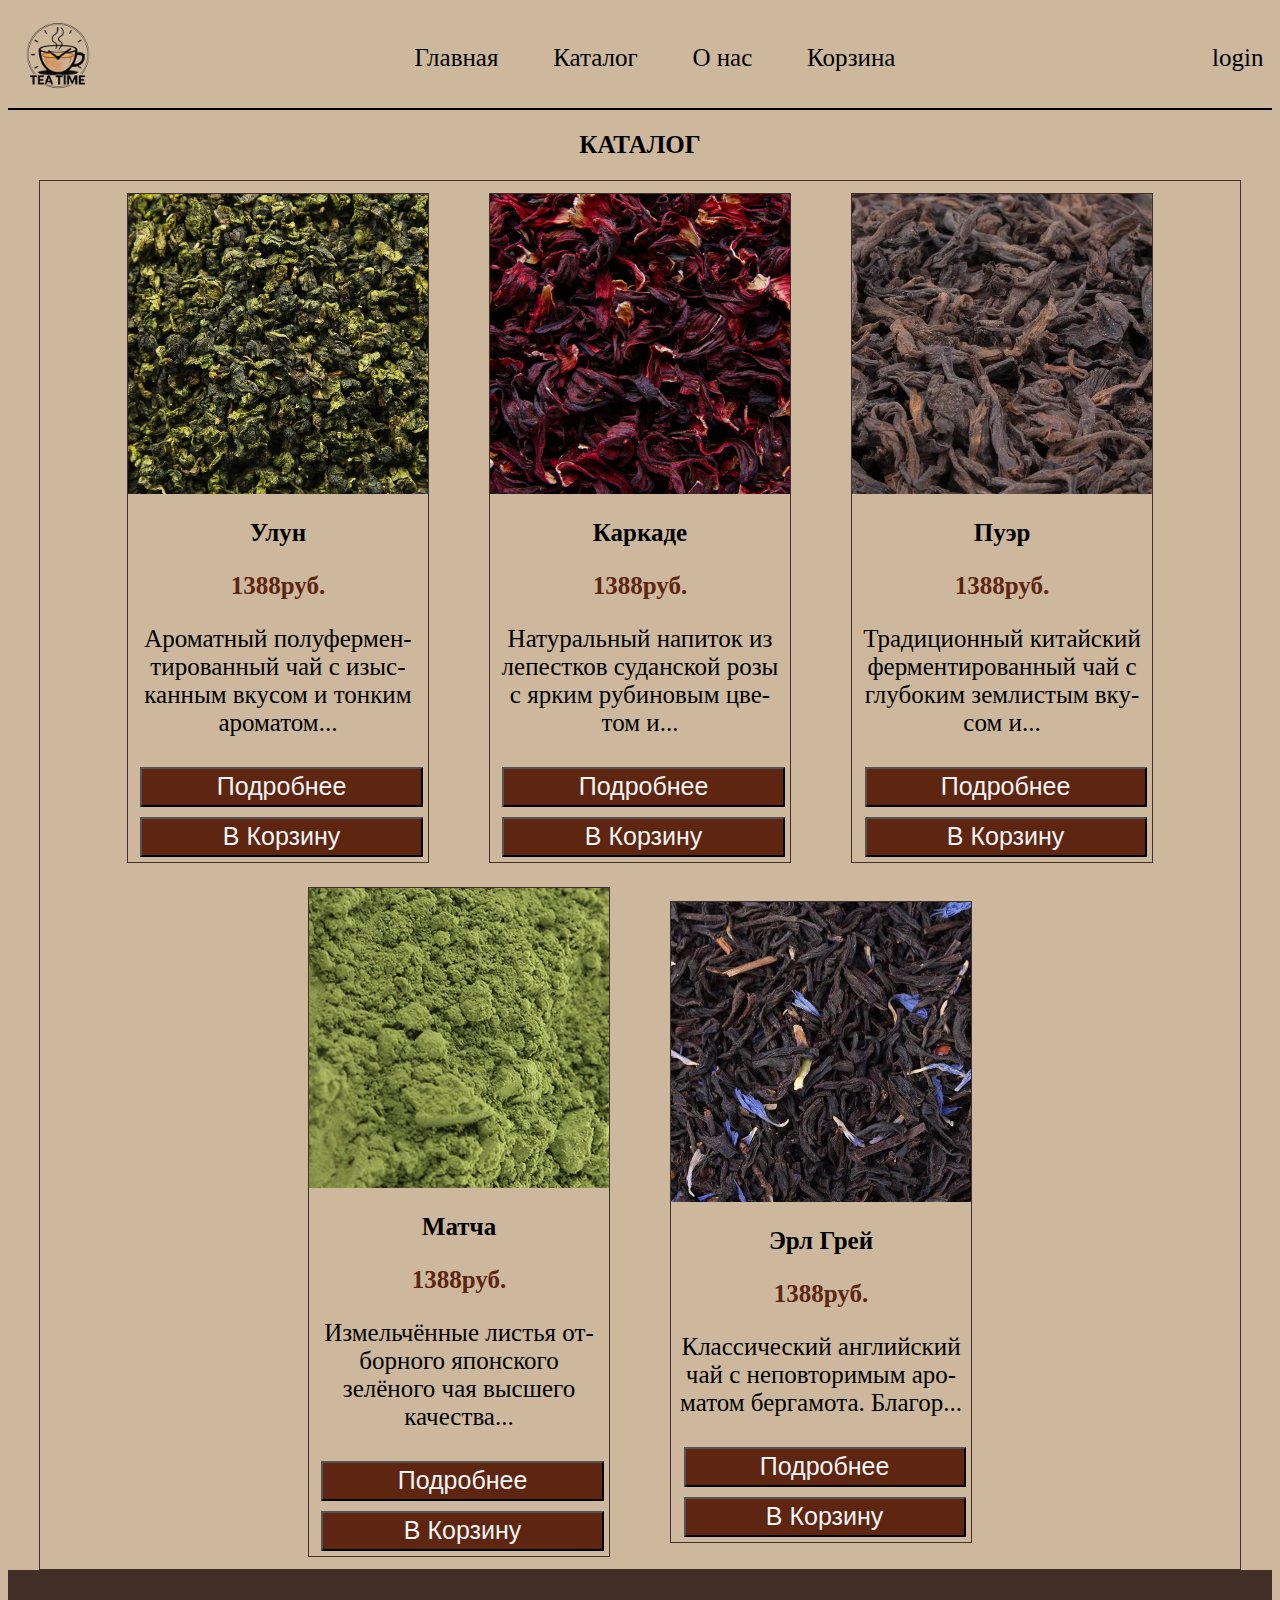
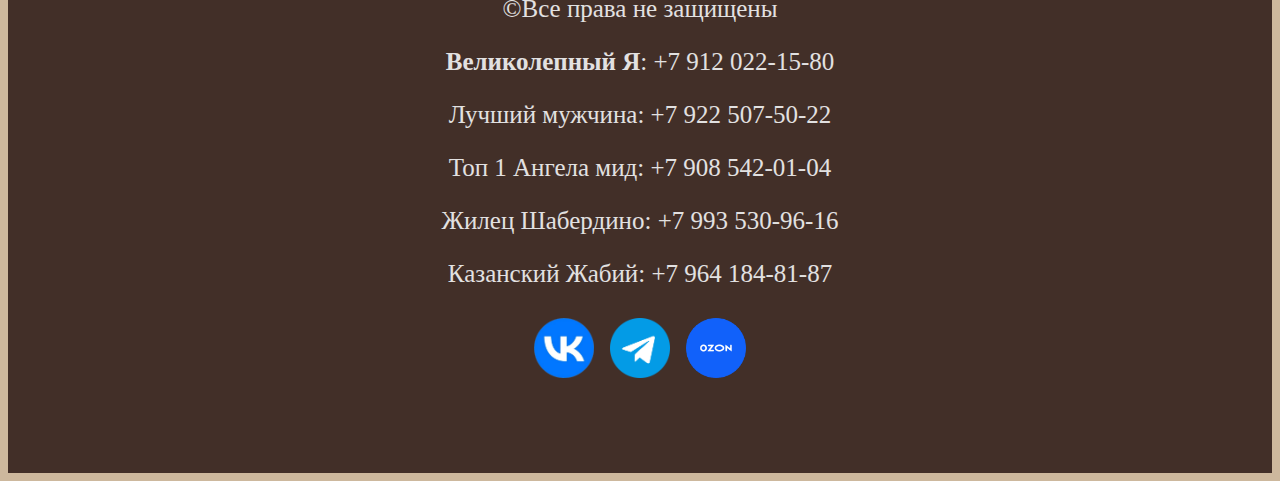
<file: index.html>
<!DOCTYPE html>
<html lang="ru">
<head>
    <meta charset="UTF-8">
    <meta name="viewport" content="width=device-width, initial-scale=1.0">
    <title>TEA-TIME</title>
    <link rel="stylesheet" href="./css/style.css">
    
</head>
<body>
    
    <header class="brdbot">
        <div>
            <a href="./glavnaia.html"><img class="logo " src="./img/logo.png" alt="logo"></a>
        </div>
        <nav class="naliv">
            <a href="./glavnaia.html"><p>Главная</p></a>
            <a href="./index.html"><p>Каталог</p></a>
            <a href="./Onas.html"><p>О нас</p></a>
            <a href="./korZina.html"><p>Корзина</p></a>
        </nav>
        <div class="log">
            <a href="#popup">login</a>
        </div>
    </header>

    <main>

        <div>
            <div id="popup" class="popup">
                <div class="popup-content">
                    <div class="popup-header">
                        <div class="popup-title"><p>Вход</p></div>
                        <a href="#" class="close-btn">&times;</a>
                    </div>
                    <div class="popup-body">
                        <form action="./prof.html">
                            <div class="form-group">
                                <label for="email">Почта:</label>
                                <input type="email" id="email" name="email" required>
                            </div>
                            <div class="form-group">
                                <label for="password">Пароль:</label>
                                <input type="password" id="password" name="password" required>
                            </div>
                            <button type="submit" class="submit-btn">Войти</button>
                        </form>
                        <form action="#popup2">
                            <button type="submit" class="submit-btn">Зарегистрироваться</button>
                        </form>
                        
                    </div>
                </div>
            </div>

            <div id="popup2" class="popup">
                <div class="popup-content">
                    <div class="popup-header">
                        <div class="popup-title"><p>Регистрация</p></div>
                        <a href="#" class="close-btn">&times;</a>
                    </div>
                    <div class="popup-body">
                        <form action="#popup">
                            <div class="form-group">
                                <label for="email_reg">Почта:</label>
                                <input type="email" id="email_reg" name="email" required>
                            </div>
                            <div class="form-group">
                                <label for="password_reg1">Пароль:</label>
                                <input type="password" id="password_reg1" name="password_reg1" required pattern=".{6,}">
                            </div>
                            <div class="form-group">
                                <label for="password_reg2">Подтвердите пароль:</label>
                                <input type="password" id="password_reg2" name="password_reg2" required pattern=".{6,}">
                            </div>
                            <button type="submit" class="submit-btn">Зарегистрироваться</button>
                        </form>
                    </div>
                </div>
            </div>

        </div>
        
        <div class="kacont">
            <h2>КАТАЛОГ</h2>

            <div class="karow katal">
                <div class="kacol katov">
                    <img class="katimg" src="./img/Ylun.jpg" alt="ylun">
                    <div class="kahyp">
                        <p><b>Улун</b></p>
                        <p class="chen"><b>1388руб.</b></p>
                        <p>Ароматный полуферментированный чай с изысканным вкусом и тонким ароматом...</p>
                        <form action="./tovari/Ylun.html">
                            <input class="buy" type="submit" value="Подробнее">
                        </form>
                        <form action="">
                            <input class="buy" type="submit" value="В Корзину">
                        </form>
                    </div>
                </div>

                <div class="kacol katov">
                    <img class="katimg" src="./img/karkade.webp" alt="karkade">
                    <div class="kahyp">
                        <p><b>Каркаде</b></p>
                        <p class="chen"><b>1388руб.</b></p>
                        <p>Натуральный напиток из лепестков суданской розы с ярким рубиновым цветом и...</p>
                        <form action="./tovari/karkade.html">
                            <input class="buy" type="submit" value="Подробнее">
                        </form>
                        <form action="">
                            <input class="buy" type="submit" value="В Корзину">
                        </form>
                    </div>
                </div>

                <div class="kacol katov">
                    <img class="katimg" src="./img/Puer.webp" alt="puer">
                    <div class="kahyp">
                        <p><b>Пуэр</b></p>
                        <p class="chen"><b>1388руб.</b></p>
                        <p>Традиционный китайский ферментированный чай с глубоким землистым вкусом и...</p>
                        <form action="./tovari/Puer.html">
                            <input class="buy" type="submit" value="Подробнее">
                        </form>
                        <form action="">
                            <input class="buy" type="submit" value="В Корзину">
                        </form>
                    </div>
                </div>

                <div class="kacol katov">
                    <img class="katimg" src="./img/matcha.jpg" alt="matcha">
                    <div class="kahyp">
                        <p><b>Матча</b></p>
                        <p class="chen"><b>1388руб.</b></p>
                        <p>Измельчённые листья отборного японского зелёного чая высшего качества...</p>
                        <form action="./tovari/Matcha.html">
                            <input class="buy" type="submit" value="Подробнее">
                        </form>
                        <form action="">
                            <input class="buy" type="submit" value="В Корзину">
                        </form>
                    </div>
                </div>
                <div class="kacol katov">
                    <img class="katimg" src="./img/Erl_Gray.jpg" alt="erl_gray">
                    <div class="kahyp">
                        <p><b>Эрл Грей</b></p>
                        <p class="chen"><b>1388руб.</b></p>
                        <p>Классический английский чай с неповторимым ароматом бергамота. Благор...</p>
                        <form action="./tovari/Erl_Gray.html">
                            <input class="buy" type="submit" value="Подробнее">
                        </form>
                        <form action="">
                            <input class="buy" type="submit" value="В Корзину">
                        </form>
                    </div>
                </div>
            </div>
        </div>
       
    </main>
    <footer>

        <div>
            <p>&copyВсе права не защищены</p>
            <p><b>Великолепный Я</b>: +7 912 022-15-80</p>
            <p>Лучший мужчина: +7 922 507-50-22</p>
            <p>Топ 1 Ангела мид: +7 908 542-01-04</p>
            <p>Жилец Шабердино: +7 993 530-96-16</p>
            <p>Казанский Жабий: +7 964 184-81-87</p>
            
            <div>
                <a href="https://vk.com"><img class="slk" src="./img/Vk.png" alt="VK"></a>
                <a href="https://web.telegram.org"><img class="slk" src="./img/Tg.png" alt="TG"></a>
                <a href="https://www.ozon.ru"><img class="slk" src="./img/Ozon.png" alt="OZON"></a>
            </div>
        </div>

        <div class="footphone">
            <nav class="naliv2">
                <a class="wh" href="./glavnaia.html"><p>Главная</p></a>
                <a class="wh" href="./index.html"><p>Каталог</p></a>
                <a class="wh" href="./Onas.html"><p>О нас</p></a>
                <a class="wh" href="./korZina.html"><p>Корзина</p></a>
            </nav>
        </div>
        <br><br><br>
    </footer>
    
</body>
</html>
</file>
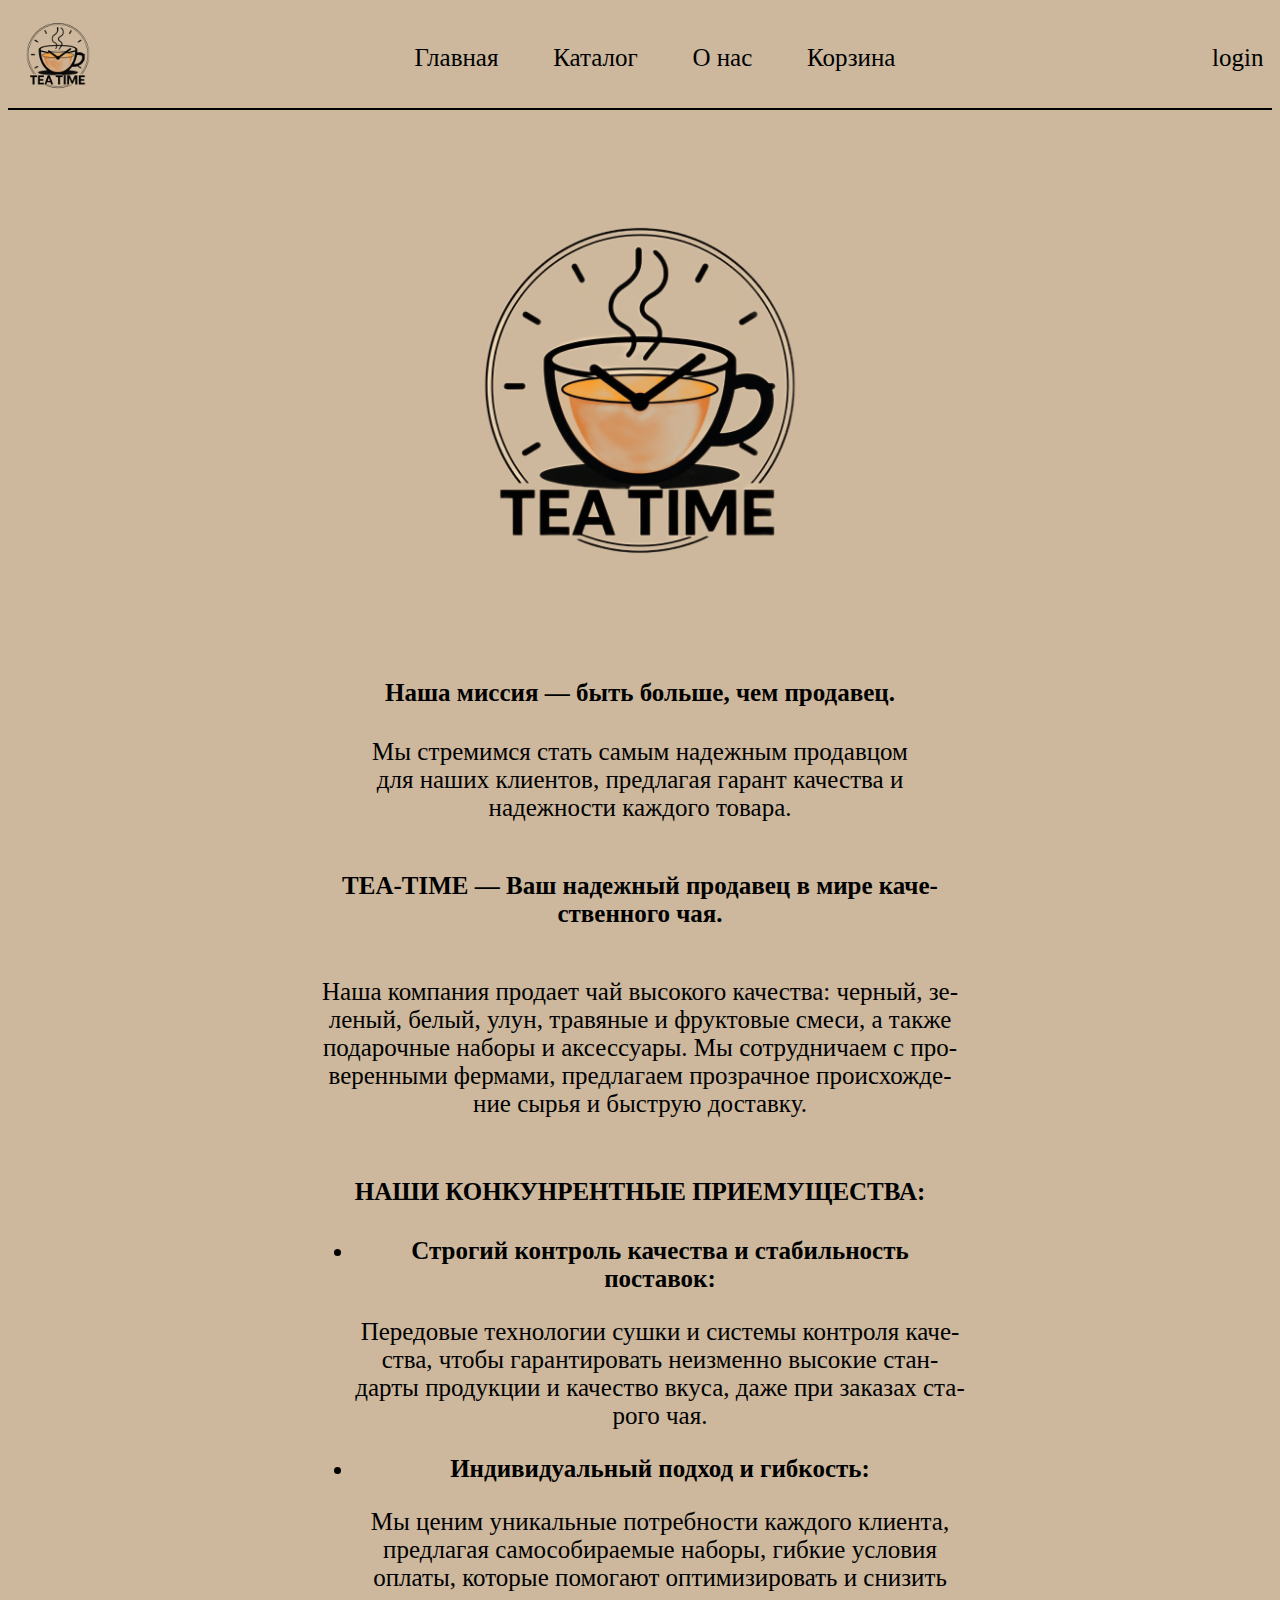
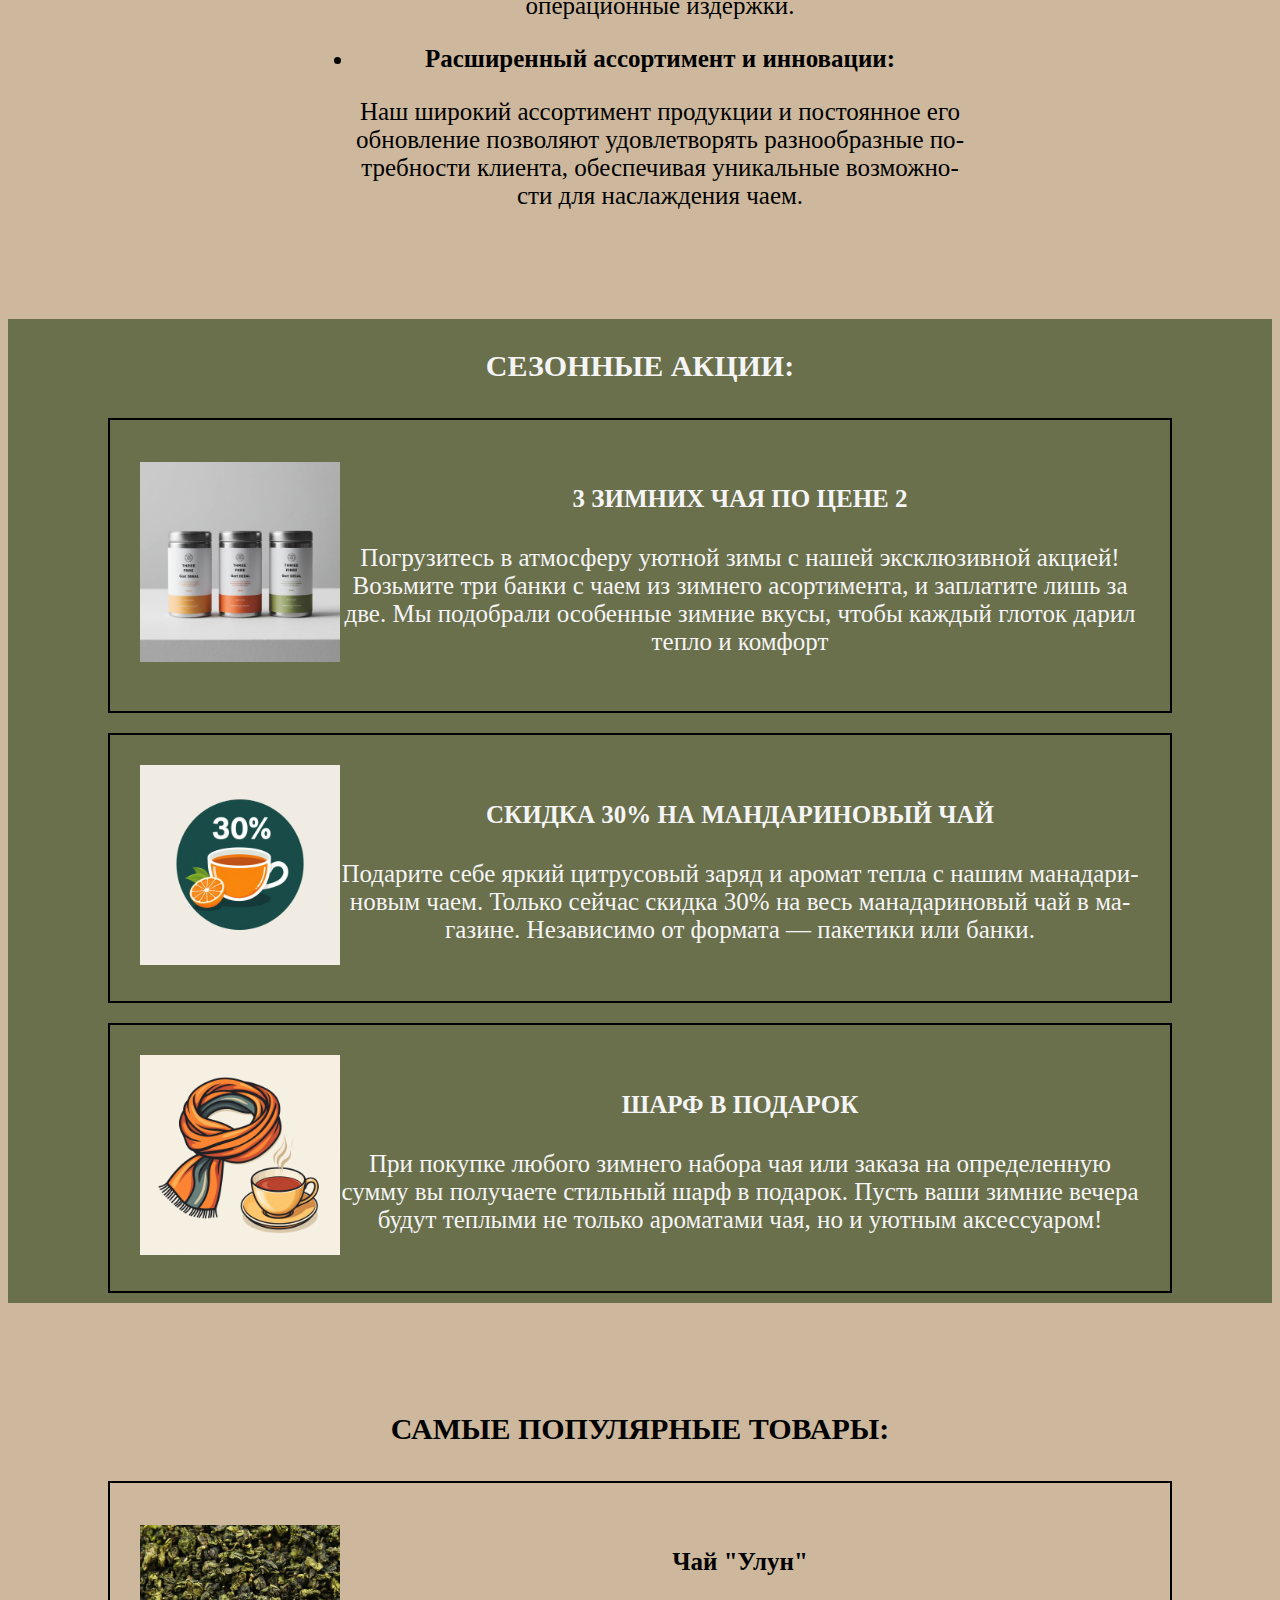
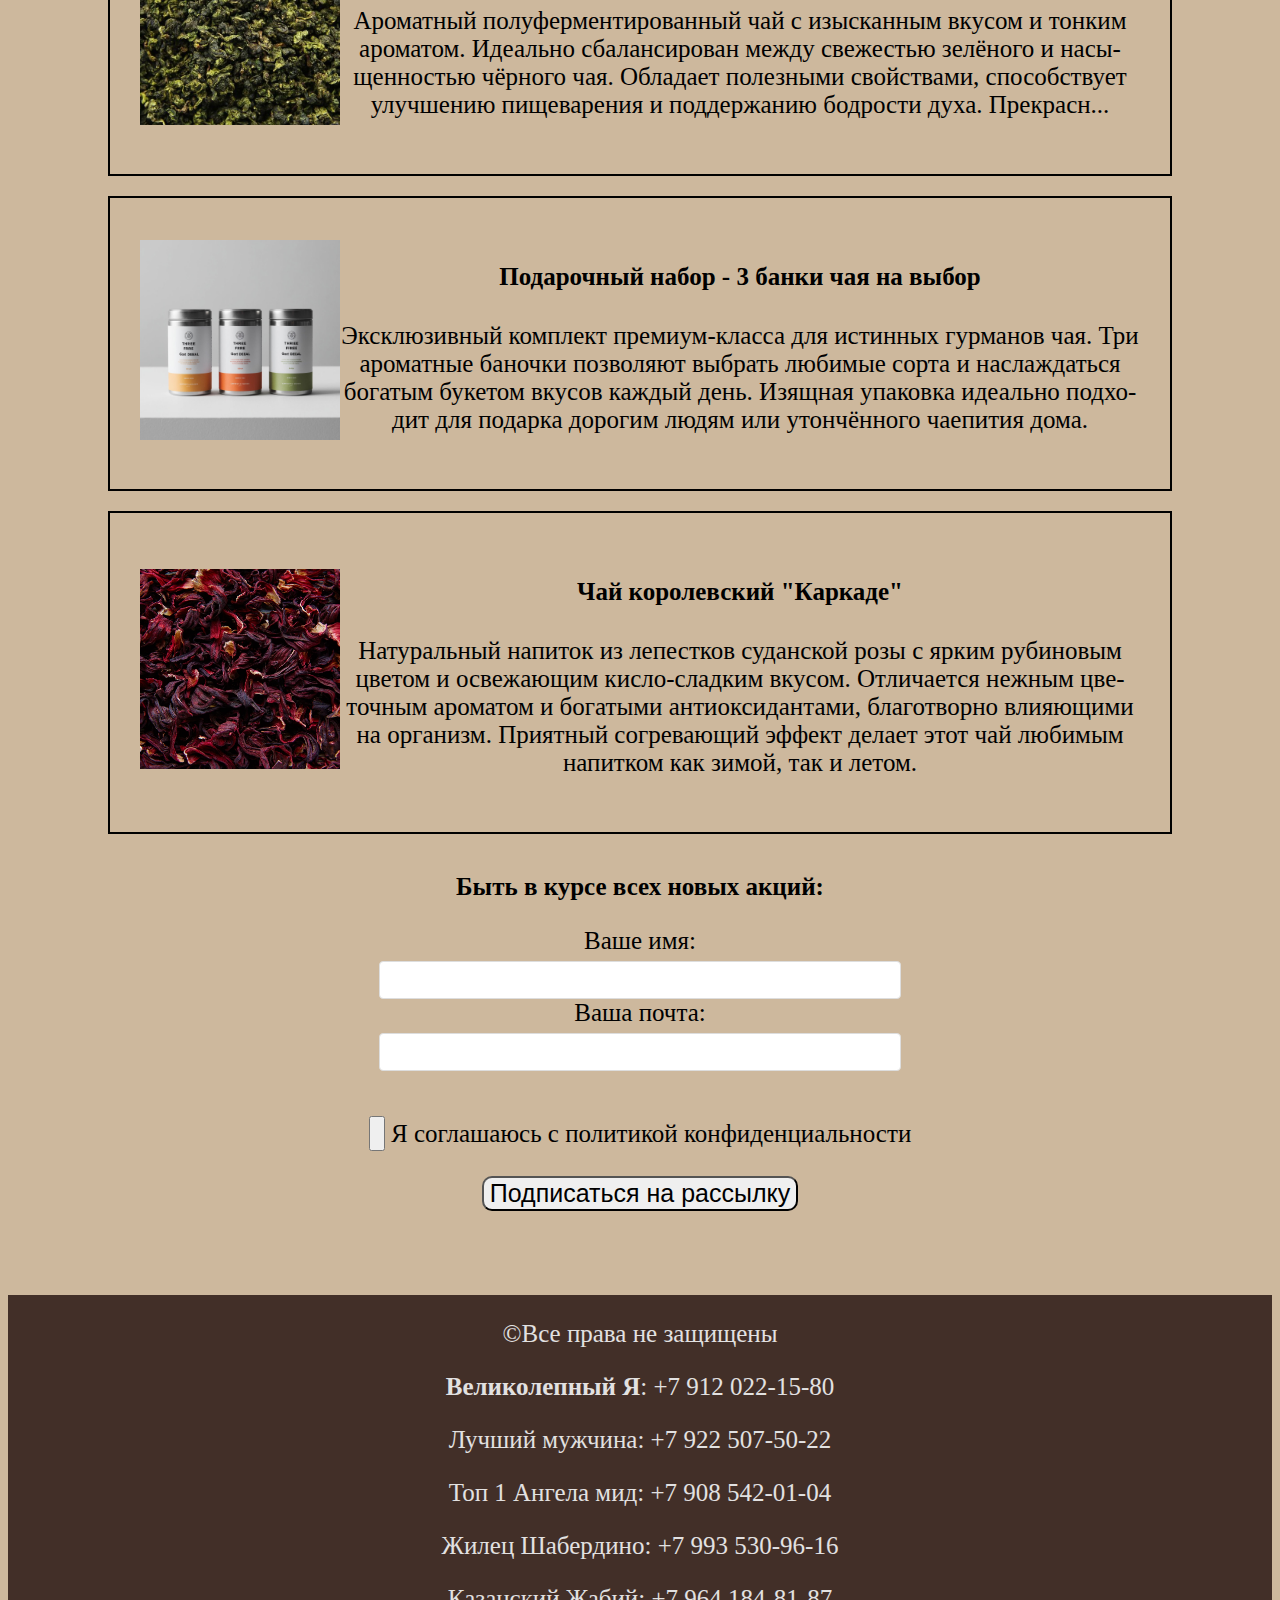
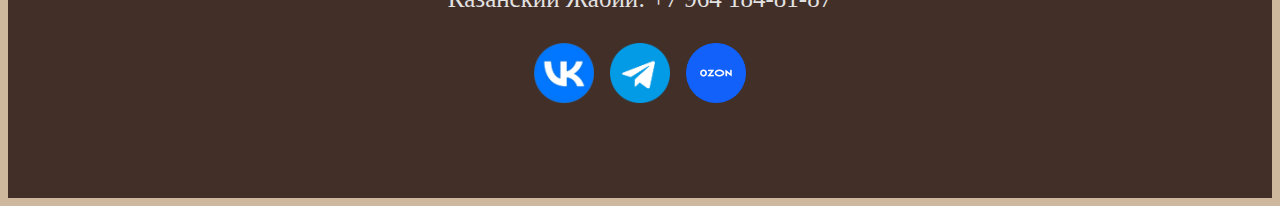
<file: glavnaia.html>
<!DOCTYPE html>
<html lang="ru">
<head>
    <meta charset="UTF-8">
    <meta name="viewport" content="width=device-width, initial-scale=1.0">
    <title>TEA-TIME</title>
    <link rel="stylesheet" href="./css/style.css">
    
</head>
<body>
    <header class="brdbot">
        <div>
            <a href="./glavnaia.html"><img class="logo " src="./img/logo.png" alt="logo"></a>
        </div>
        <nav class="naliv">
            <a href="./glavnaia.html"><p>Главная</p></a>
            <a href="./index.html"><p>Каталог</p></a>
            <a href="./Onas.html"><p>О нас</p></a>
            <a href="./korZina.html"><p>Корзина</p></a>
        </nav>
        <div class="log">
            <a href="#popup">login</a>
        </div>
    </header>

    <main>
        <div>
            <div id="popup" class="popup">
                <div class="popup-content">
                    <div class="popup-header">
                        <div class="popup-title"><p>Вход</p></div>
                        <a href="#" class="close-btn">&times;</a>
                    </div>
                    <div class="popup-body">
                        <form action="./prof.html">
                            <div class="form-group">
                                <label for="email">Почта:</label>
                                <input type="email" id="email" name="email" required>
                            </div>
                            <div class="form-group">
                                <label for="password">Пароль:</label>
                                <input type="password" id="password" name="password" required>
                            </div>
                            <button type="submit" class="submit-btn">Войти</button>
                        </form>
                        <form action="#popup2">
                            <button type="submit" class="submit-btn">Зарегистрироваться</button>
                        </form>
                        
                    </div>
                </div>
            </div>

            <div id="popup2" class="popup">
                <div class="popup-content">
                    <div class="popup-header">
                        <div class="popup-title"><p>Регистрация</p></div>
                        <a href="#" class="close-btn">&times;</a>
                    </div>
                    <div class="popup-body">
                        <form action="#popup">
                            <div class="form-group">
                                <label for="email_reg">Почта:</label>
                                <input type="email" id="email_reg" name="email" required>
                            </div>
                            <div class="form-group">
                                <label for="password_reg1">Пароль:</label>
                                <input type="password" id="password_reg1" name="password_reg1" required pattern=".{6,}">
                            </div>
                            <div class="form-group">
                                <label for="password_reg2">Подтвердите пароль:</label>
                                <input type="password" id="password_reg2" name="password_reg2" required pattern=".{6,}">
                            </div>
                            <button type="submit" class="submit-btn">Зарегистрироваться</button>
                        </form>
                    </div>
                </div>
            </div>

        </div>
        <br>
        <div class="gl glrow glw">
            <div class="glcol glrav"> 
                <div class="glopi">
                    <img class="gllogo" src="./img/logo.png" alt="./logo">
                </div>

                <div class="glopi">
                    <p class="zagal"><b>Наша миссия — быть больше, чем продавец.</b></p>
                    
                    <p>Мы стремимся стать самым надежным продавцом для наших клиентов, предлагая гарант качества и надежности каждого товара.</p>
                </div>
            </div>

            <div class="glcol glnas">
                <div class="glopi">
                    <p><b>TEA-TIME — Ваш надежный продавец в мире качественного чая.</b></p>
                </div>

                <div class="glopi">
                    <p>Наша компания продает чай высокого качества: черный, зеленый, белый, улун, травяные и фруктовые смеси, а также подарочные наборы и аксессуары. Мы сотрудничаем с проверенными фермами, предлагаем прозрачное происхождение сырья и быструю доставку.</p>
                </div>

                <div class="glopi">
                    <p class="zagal"><b>НАШИ КОНКУНРЕНТНЫЕ ПРИЕМУЩЕСТВА:</b></p>
                    <ul>
                        <li>
                            <div>
                                <p><b>Строгий контроль качества и стабильность поставок:</b></p>

                                <p>Передовые технологии сушки и системы контроля качества, чтобы гарантировать неизменно высокие стандарты продукции и качество вкуса, даже при заказах старого чая.</p>
                            </div>
                        </li>

                        <li>
                            <div>
                                <p><b>Индивидуальный подход и гибкость:</b></p>

                                <p>Мы ценим уникальные потребности каждого клиента, предлагая самособираемые наборы, гибкие условия оплаты, которые помогают оптимизировать и снизить операционные издержки.</p>
                            </div>
                        </li>

                        <li>
                            <div>
                                <p><b>Расширенный ассортимент и инновации:</b></p>

                                <p>Наш широкий ассортимент продукции и постоянное его обновление позволяют удовлетворять разнообразные потребности клиента, обеспечивая уникальные возможности для наслаждения чаем.</p>
                            </div>
                        </li>
                    </ul>
                </div>
            </div>
        </div>

        <br><br><br>
        <div class="altback">
            <div class="gl glcol">
                <div class="glcol">
                    <h2 class="zagal">СЕЗОННЫЕ АКЦИИ:</h2>
                    <div class="glcol glnas">
                        <div class="glrow glw brd">
                            <div class="glnas">
                                <img class="kr" src="./img/akch_3.2.jfif" alt="3/2">
                            </div>

                            <div class="glak glnas">
                                <p class="zagal"><b>3 ЗИМНИХ ЧАЯ ПО ЦЕНЕ 2</b></p>

                                <p>Погрузитесь в атмосферу уютной зимы с нашей эксклюзивной акцией! Возьмите три банки с чаем из зимнего асортимента, и заплатите лишь за две. Мы подобрали особенные зимние вкусы, чтобы каждый глоток дарил тепло и комфорт</p>
                            </div>
                        </div>

                        <div class="glrow glw brd">
                            <div class="glnas">
                                <img class="kr" src="./img/akch_mandarin.jfif" alt="mandarin">
                            </div>

                            <div class="glak glnas">
                                <p class="zagal"><b>СКИДКА 30% НА МАНДАРИНОВЫЙ ЧАЙ</b></p>

                                <p>Подарите себе яркий цитрусовый заряд и аромат тепла с нашим манадариновым чаем. Только сейчас скидка 30% на весь манадариновый чай в магазине. Независимо от формата — пакетики или банки.</p>
                            </div>
                        </div>

                        <div class="glrow glw brd">
                            <div class="glnas">
                                <img class="kr" src="./img/akch_sharf.jfif" alt="sharf">
                            </div>

                            <div class="glak glnas">
                                <p class="zagal"><b>ШАРФ В ПОДАРОК</b></p>

                                <p>При покупке любого зимнего набора чая или заказа на определенную сумму вы получаете стильный шарф в подарок. Пусть ваши зимние вечера будут теплыми не только ароматами чая, но и уютным аксессуаром!</p>
                            </div>
                        </div>
                    </div>
                </div>
            </div>
        </div>
        
        <br><br><br>
        
        <div class="gl glcol ">
            <div class="glcol">
                <h2 class="zagal">САМЫЕ ПОПУЛЯРНЫЕ ТОВАРЫ:</h2>
                <div class="glcol glnas">
                    <div class="glrow glw brd">
                        <div class="glnas">
                            <img class="kr" src="./img/Ylun.jpg" alt="ylun">
                        </div>

                        <div class="glak glnas">
                            <p class="zagal"><b>Чай "Улун"</b></p>

                            <p>Ароматный полуферментированный чай с изысканным вкусом и тонким ароматом. Идеально сбалансирован между свежестью зелёного и насыщенностью чёрного чая. Обладает полезными свойствами, способствует улучшению пищеварения и поддержанию бодрости духа. Прекрасн...</p>
                        </div>
                    </div>

                    <div class="glrow glw brd">
                        <div class="glnas">
                            <img class="kr" src="./img/akch_3.2.jfif" alt="3nab">
                        </div>

                        <div class="glak glnas">
                            <p class="zagal"><b>Подарочный набор - 3 банки чая на выбор</b></p>

                            <p>Эксклюзивный комплект премиум-класса для истинных гурманов чая. Три ароматные баночки позволяют выбрать любимые сорта и наслаждаться богатым букетом вкусов каждый день. Изящная упаковка идеально подходит для подарка дорогим людям или утончённого чаепития дома.</p>
                        </div>
                    </div>

                    <div class="glrow glw brd">
                        <div class="glnas">
                            <img class="kr" src="./img/karkade.webp" alt="karkade">
                        </div>

                        <div class="glak glnas">
                            <p class="zagal"><b>Чай королевский "Каркаде"</b></p>

                            <p>Натуральный напиток из лепестков суданской розы с ярким рубиновым цветом и освежающим кисло-сладким вкусом. Отличается нежным цветочным ароматом и богатыми антиоксидантами, благотворно влияющими на организм. Приятный согревающий эффект делает этот чай любимым напитком как зимой, так и летом.</p>
                        </div>
                    </div>
                </div>
            </div>
        </div>
    
        

        
        <div class="glnas rasilka">
            <h2 class="kacont zagal"><b>Быть в курсе всех новых акций:</b></h2>
            <form class="glras" action="">
                <label for="name_gl">Ваше имя:</label>
                <input class="glpdp" type="text" id="name_gl">

                <label for="email_gl">Ваша почта:</label>
                <input class="glpdp" type="email" name="email_gl" id="email_gl" required>
                
                <p> <input type="button" value=""> Я соглашаюсь <a href="">с политикой конфиденциальности</a></p>
                <input class="glbtn" value="Подписаться на рассылку" type="button">
            </form>
        </div>
    
        <br><br><br>

    </main>

    <footer>

        <div>
            <p>&copyВсе права не защищены</p>
            <p><b>Великолепный Я</b>: +7 912 022-15-80</p>
            <p>Лучший мужчина: +7 922 507-50-22</p>
            <p>Топ 1 Ангела мид: +7 908 542-01-04</p>
            <p>Жилец Шабердино: +7 993 530-96-16</p>
            <p>Казанский Жабий: +7 964 184-81-87</p>

            <div>
                <a href="https://vk.com"><img class="slk" src="./img/Vk.png" alt="VK"></a>
                <a href="https://web.telegram.org"><img class="slk" src="./img/Tg.png" alt="TG"></a>
                <a href="https://www.ozon.ru"><img class="slk" src="./img/Ozon.png" alt="OZON"></a>
            </div>
        </div>

        <div class="footphone">
            <nav class="naliv2">
                <a href="./glavnaia.html"><p>Главная</p></a>
                <a href="./index.html"><p>Каталог</p></a>
                <a href="./Onas.html"><p>О нас</p></a>
                <a href="./korZina.html"><p>Корзина</p></a>
            </nav>
        </div>
        <br><br><br>
    </footer>
</body>
</html>
</file>
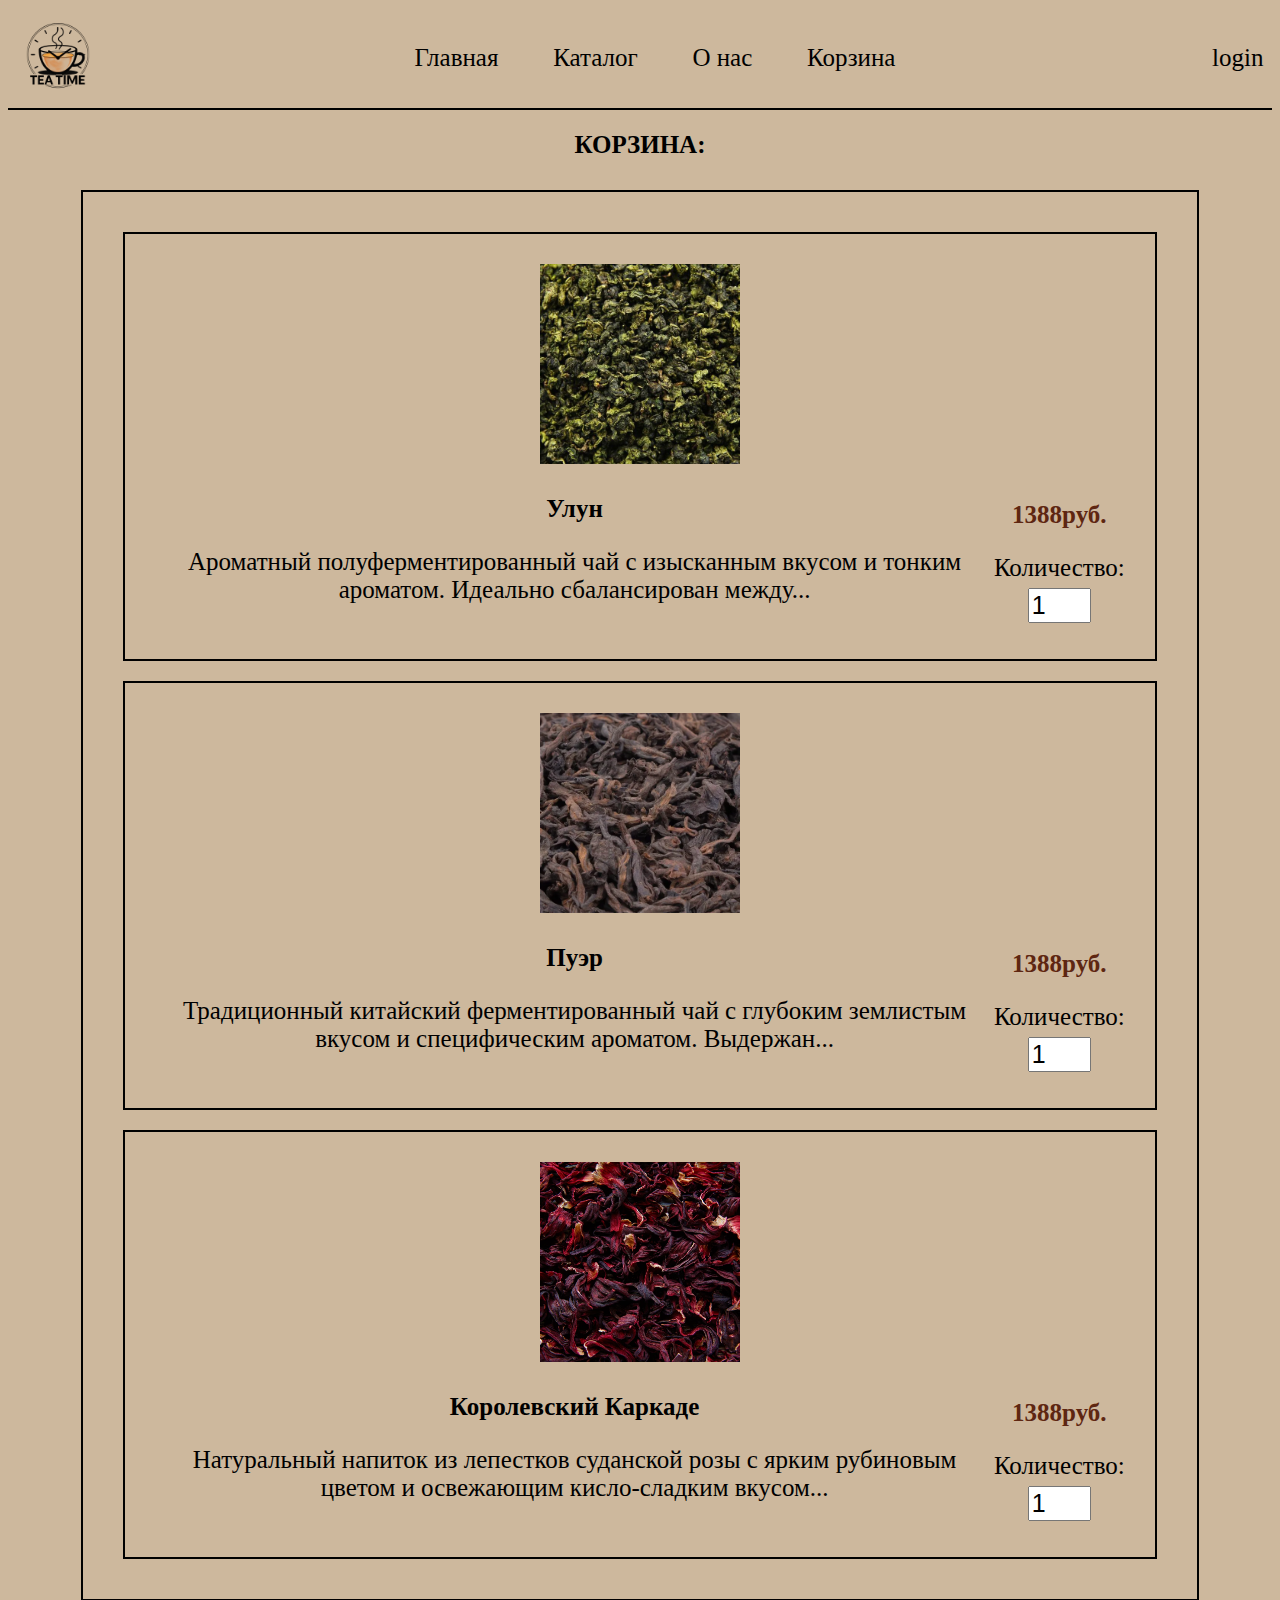
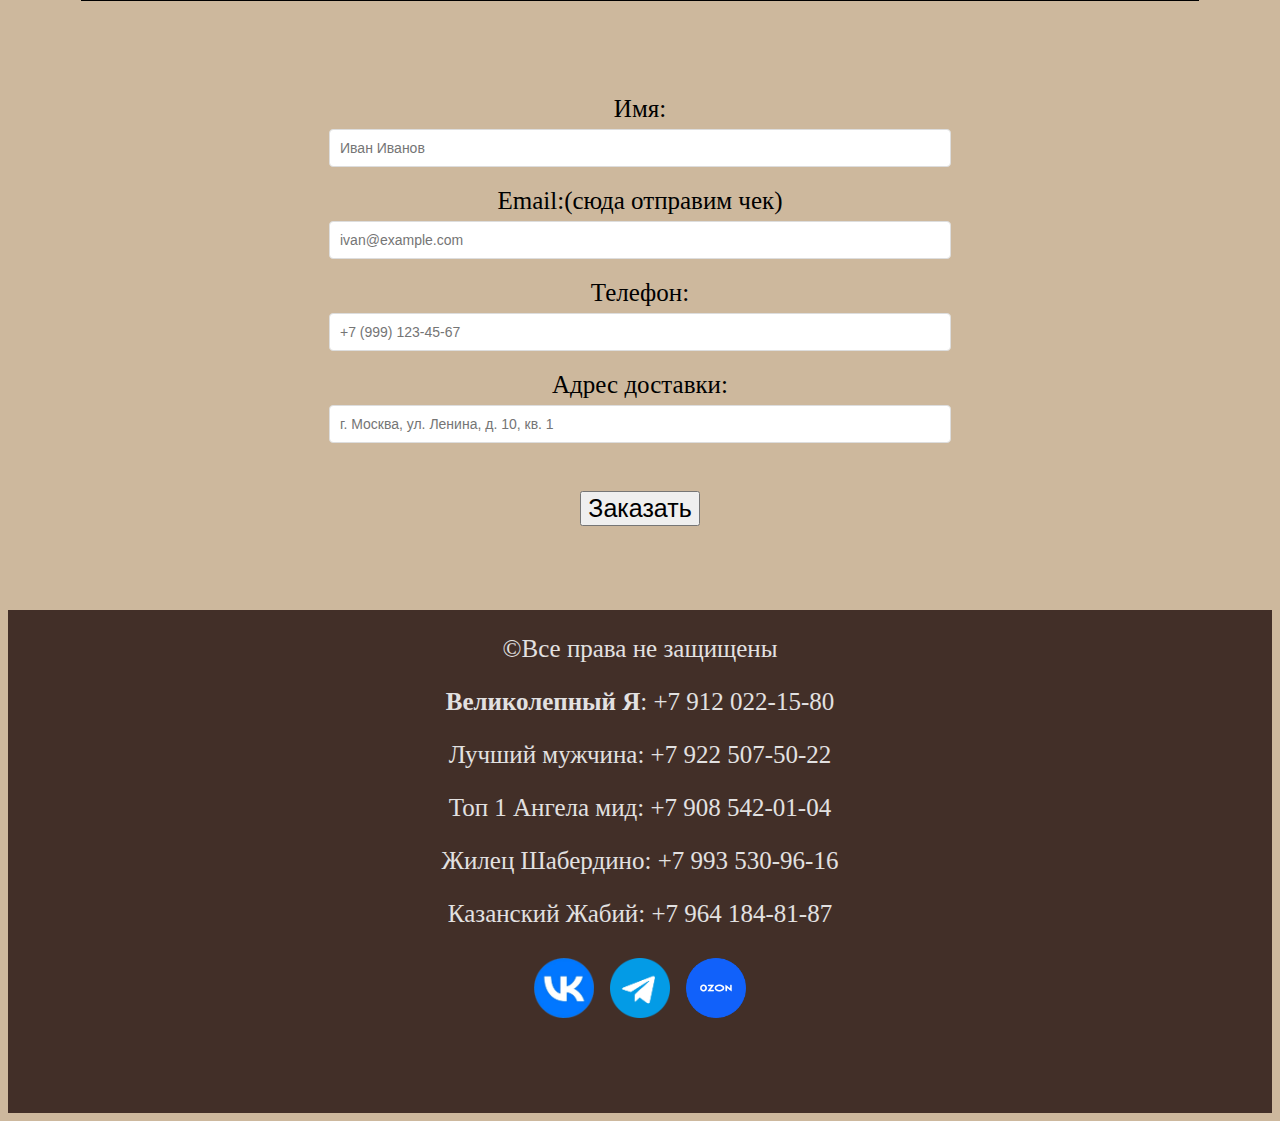
<file: korZina.html>
<!DOCTYPE html>
<html lang="ru">
<head>
    <meta charset="UTF-8">
    <meta name="viewport" content="width=device-width, initial-scale=1.0">
    <title>TEA-TIME</title>
    <link rel="stylesheet" href="./css/style.css">
    
</head>
<body>
    <header class="brdbot">
        <div>
            <a href="./glavnaia.html"><img class="logo " src="./img/logo.png" alt="logo"></a>
        </div>
        <nav class="naliv">
            <a href="./glavnaia.html"><p>Главная</p></a>
            <a href="./index.html"><p>Каталог</p></a>
            <a href="./Onas.html"><p>О нас</p></a>
            <a href="./korZina.html"><p>Корзина</p></a>
        </nav>
        <div class="log">
            <a href="#popup">login</a>
        </div>
    </header>

    <main>
        <div>
            <div id="popup" class="popup">
                <div class="popup-content">
                    <div class="popup-header">
                        <div class="popup-title"><p>Вход</p></div>
                        <a href="#" class="close-btn">&times;</a>
                    </div>
                    <div class="popup-body">
                        <form action="./prof.html">
                            <div class="form-group">
                                <label for="email">Почта:</label>
                                <input type="email" id="email" name="email" required>
                            </div>
                            <div class="form-group">
                                <label for="password">Пароль:</label>
                                <input type="password" id="password" name="password" required>
                            </div>
                            <button type="submit" class="submit-btn">Войти</button>
                        </form>
                        <form action="#popup2">
                            <button type="submit" class="submit-btn">Зарегистрироваться</button>
                        </form>
                        
                    </div>
                </div>
            </div>

            <div id="popup2" class="popup">
                <div class="popup-content">
                    <div class="popup-header">
                        <div class="popup-title"><p>Регистрация</p></div>
                        <a href="#" class="close-btn">&times;</a>
                    </div>
                    <div class="popup-body">
                        <form action="#popup">
                            <div class="form-group">
                                <label for="email_reg">Почта:</label>
                                <input type="email" id="email_reg" name="email" required>
                            </div>
                            <div class="form-group">
                                <label for="password_reg1">Пароль:</label>
                                <input type="password" id="password_reg1" name="password_reg1" required pattern=".{6,}">
                            </div>
                            <div class="form-group">
                                <label for="password_reg2">Подтвердите пароль:</label>
                                <input type="password" id="password_reg2" name="password_reg2" required pattern=".{6,}">
                            </div>
                            <button type="submit" class="submit-btn">Зарегистрироваться</button>
                        </form>
                    </div>
                </div>
            </div>

        </div>

        <div class="gl glcol ">
            <div class="glcol">
                <h2>КОРЗИНА:</h2>
                <div class="glcol glnas brd">
                    <div class="glrow glw brd">
                        <div class="glnas">
                            <img class="kr" src="./img/Ylun.jpg" alt="ylun">
                        </div>

                        <div class="glak glnas">
                            <p><b>Улун</b></p>
                            <p>Ароматный полуферментированный чай с изысканным вкусом и тонким ароматом. Идеально сбалансирован между...</p>
                        </div>

                        <div>
                            <p class="chen"><b>1388руб.</b></p>
                            <label for=".kolvo">Количество:</label>
                            <input class="kolvo" type="number" value="1" min="1">
                        </div>
                    </div>

                    <div class="glrow glw brd">
                        <div class="glnas">
                            <img class="kr" src="./img/Puer.webp" alt="Pyer">
                        </div>

                        <div class="glak glnas">
                            <p><b>Пуэр</b></p>
                            <p>Традиционный китайский ферментированный чай с глубоким землистым вкусом и специфическим ароматом. Выдержан...</p>
                        </div>

                        <div>
                            <p class="chen"><b>1388руб.</b></p>
                            <label for=".kolvo">Количество:</label>
                            <input class="kolvo" type="number" value="1" min="1">
                        </div>
                    </div>

                    <div class="glrow glw brd">
                        <div class="glnas">
                            <img class="kr" src="./img/karkade.webp" alt="karkade">
                        </div>

                        <div class="glak glnas">
                            <p><b>Королевский Каркаде</b></p>
                            <p>Натуральный напиток из лепестков суданской розы с ярким рубиновым цветом и освежающим кисло-сладким вкусом...</p>
                        </div>

                        <div>
                            <p class="chen"><b>1388руб.</b></p>
                            <label for=".kolvo">Количество:</label>
                            <input class="kolvo" type="number" value="1" min="1">
                        </div>
                    </div>
                </div>
            </div>
        </div>
        <br><br><br>
        <div class="kacont ">
            
            <form id="zakaz" action="" method="post">
                <label for="name">Имя:</label>
                <input type="text" id="" name="name" placeholder="Иван Иванов" required>
                
                <label for="email">Email:(сюда отправим чек)</label>
                <input type="email" id="" name="email" placeholder="ivan@example.com" required>
                
                <label for="phone">Телефон:</label>
                <input type="text" id="" name="phone" placeholder="+7 (999) 123-45-67" required>
                
                <label for="address">Адрес доставки:</label>
                <input type="text" class="zakad" id="" name="address" placeholder="г. Москва, ул. Ленина, д. 10, кв. 1" required>
                <br><br>
                <input type="button" value="Заказать">
            </form>
            
        </div>
        <br><br><br>
    </main>

    <footer>

        <div>
            <p>&copyВсе права не защищены</p>
            <p><b>Великолепный Я</b>: +7 912 022-15-80</p>
            <p>Лучший мужчина: +7 922 507-50-22</p>
            <p>Топ 1 Ангела мид: +7 908 542-01-04</p>
            <p>Жилец Шабердино: +7 993 530-96-16</p>
            <p>Казанский Жабий: +7 964 184-81-87</p>

            <div>
                <a href="https://vk.com"><img class="slk" src="./img/Vk.png" alt="VK"></a>
                <a href="https://web.telegram.org"><img class="slk" src="./img/Tg.png" alt="TG"></a>
                <a href="https://www.ozon.ru"><img class="slk" src="./img/Ozon.png" alt="OZON"></a>
            </div>
        </div>

        <div class="footphone">
            <nav class="naliv2">
                <a href="./glavnaia.html"><p>Главная</p></a>
                <a href="./index.html"><p>Каталог</p></a>
                <a href="./Onas.html"><p>О нас</p></a>
                <a href="./korZina.html"><p>Корзина</p></a>
            </nav>
        </div>
        <br><br><br>
    </footer>
</body>
</html>
</file>
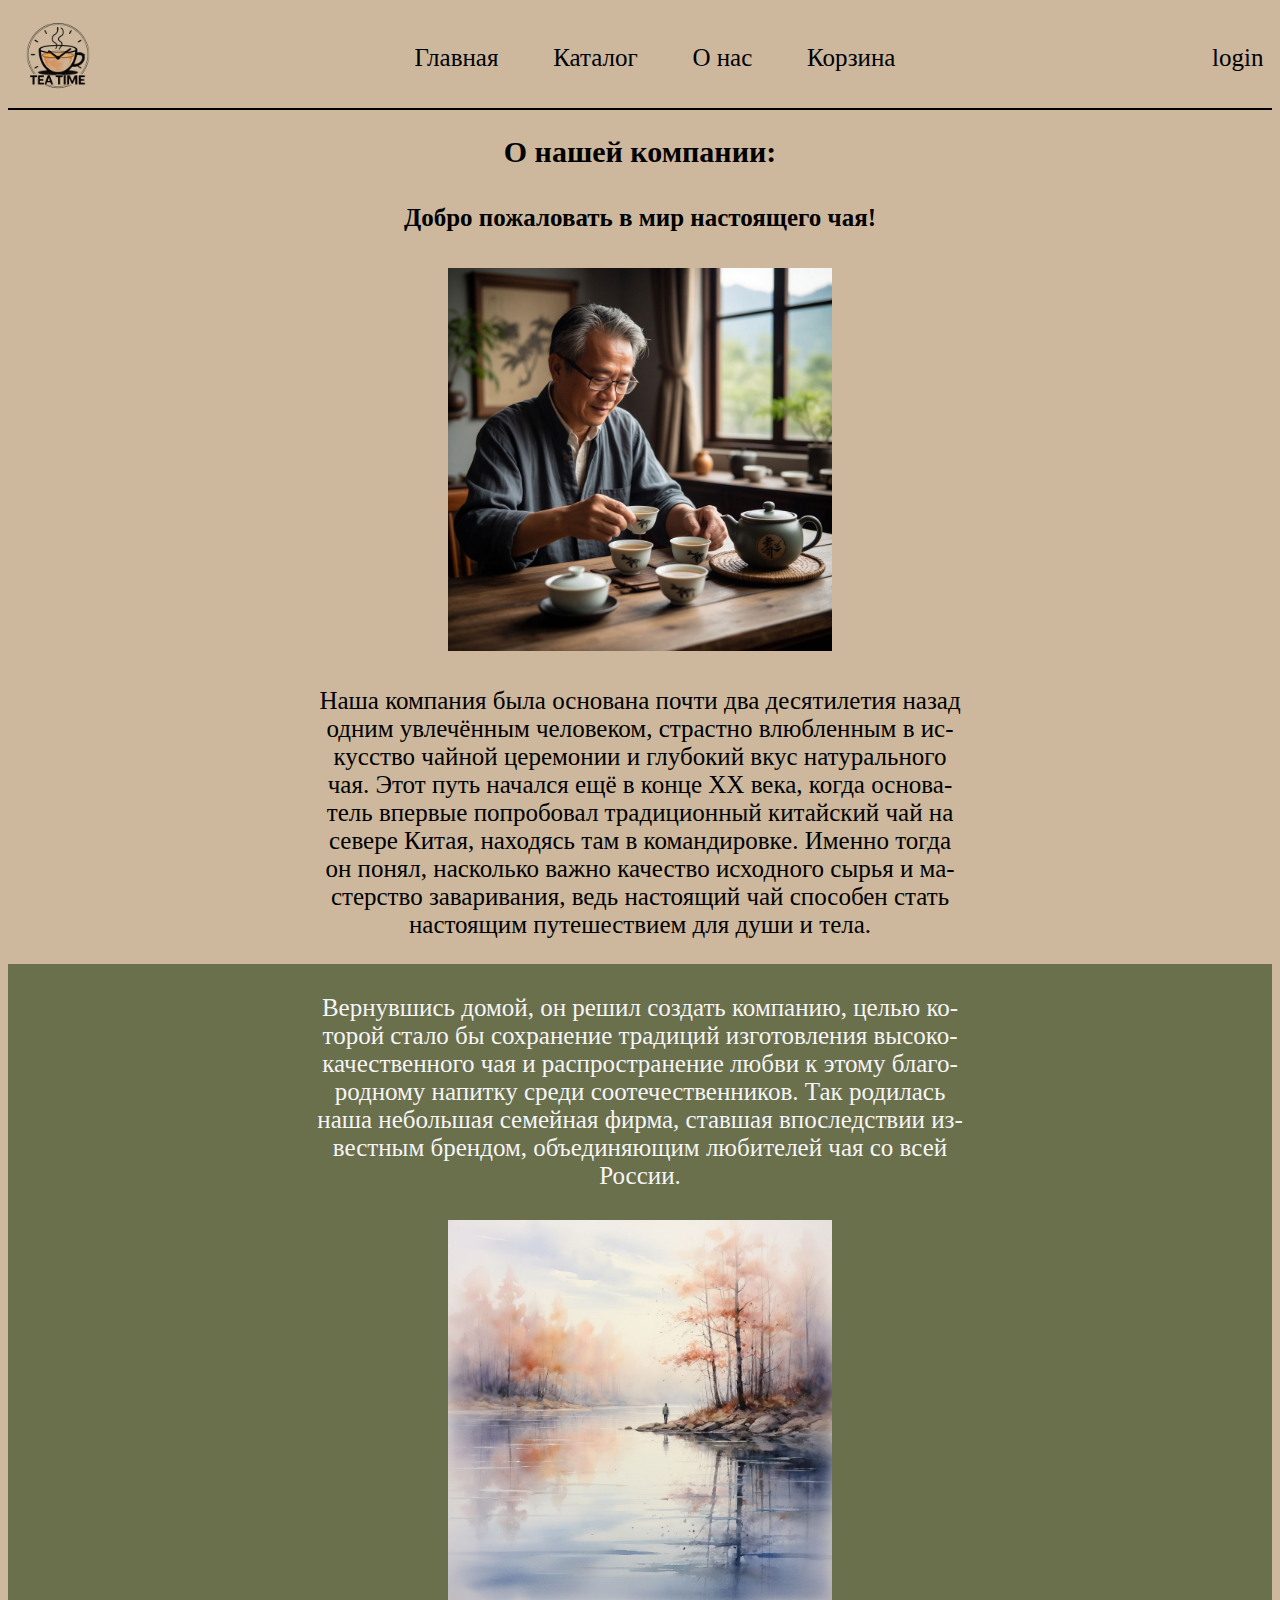
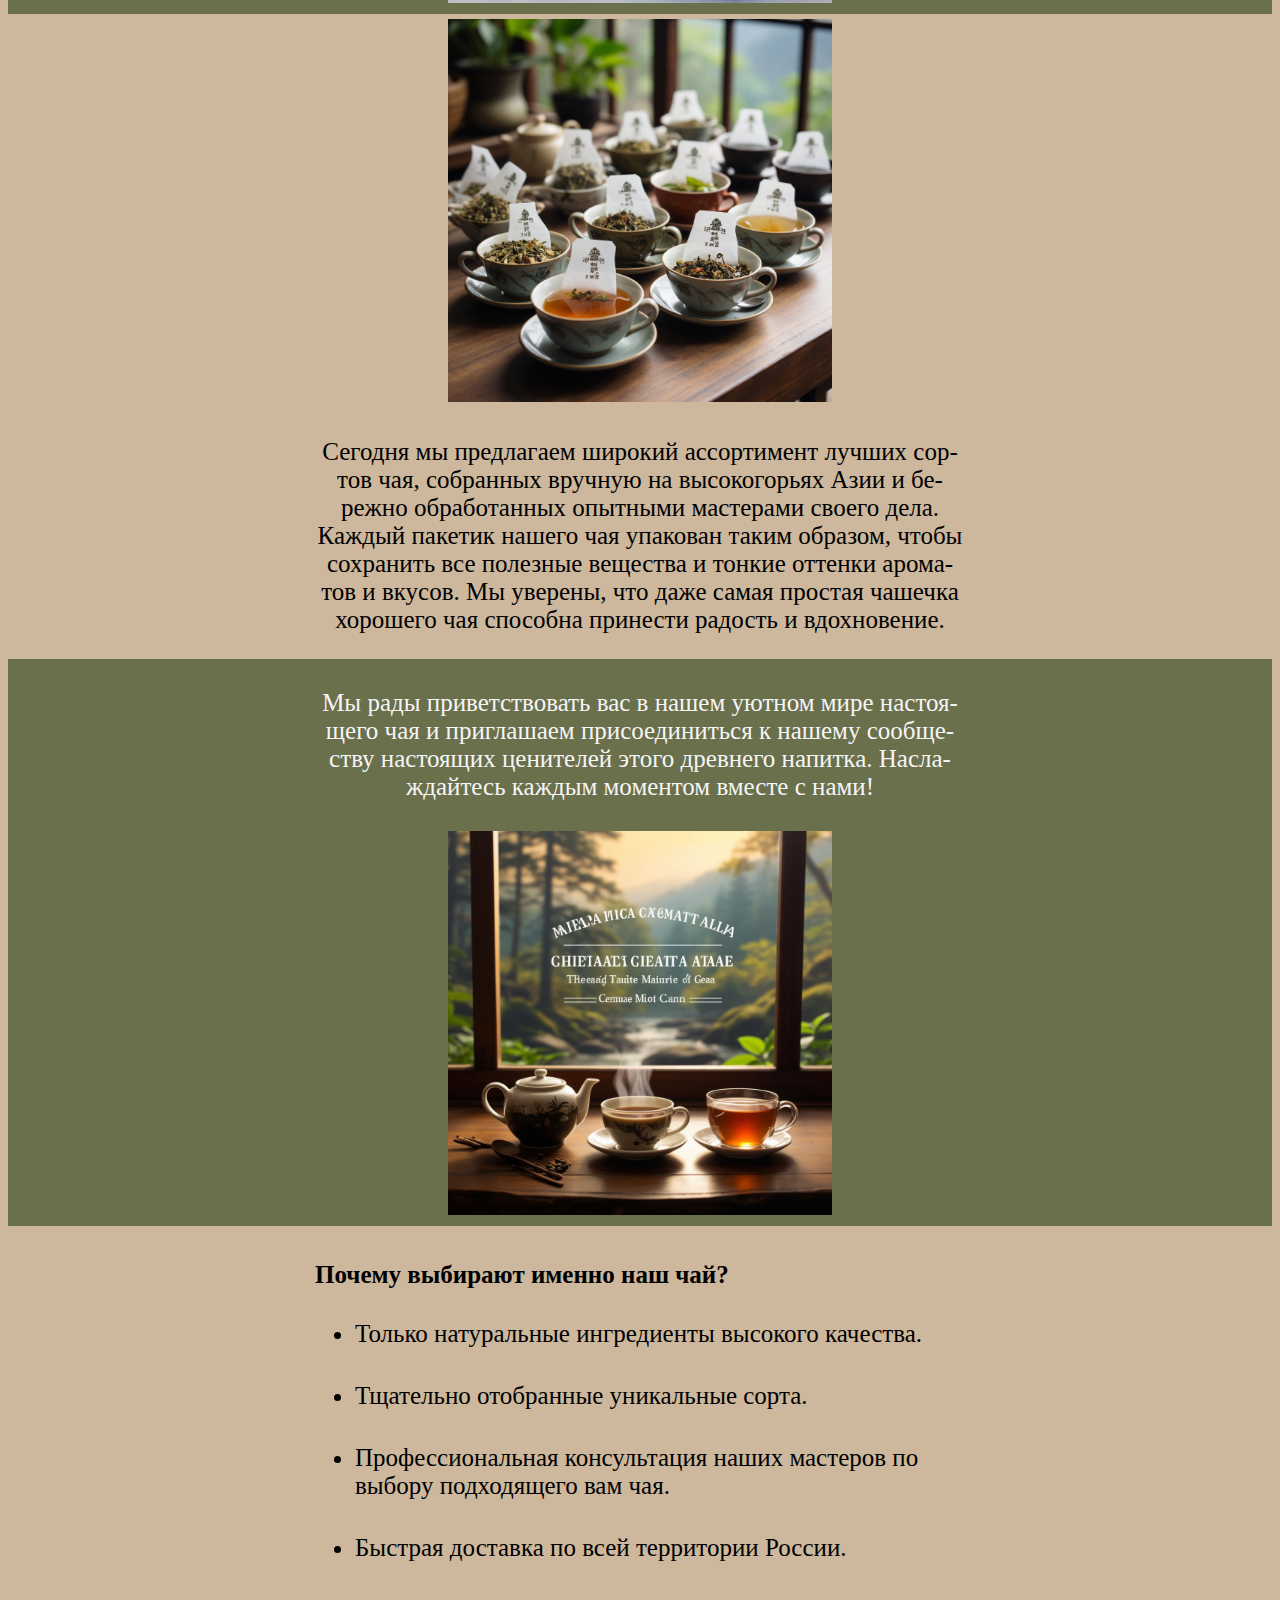
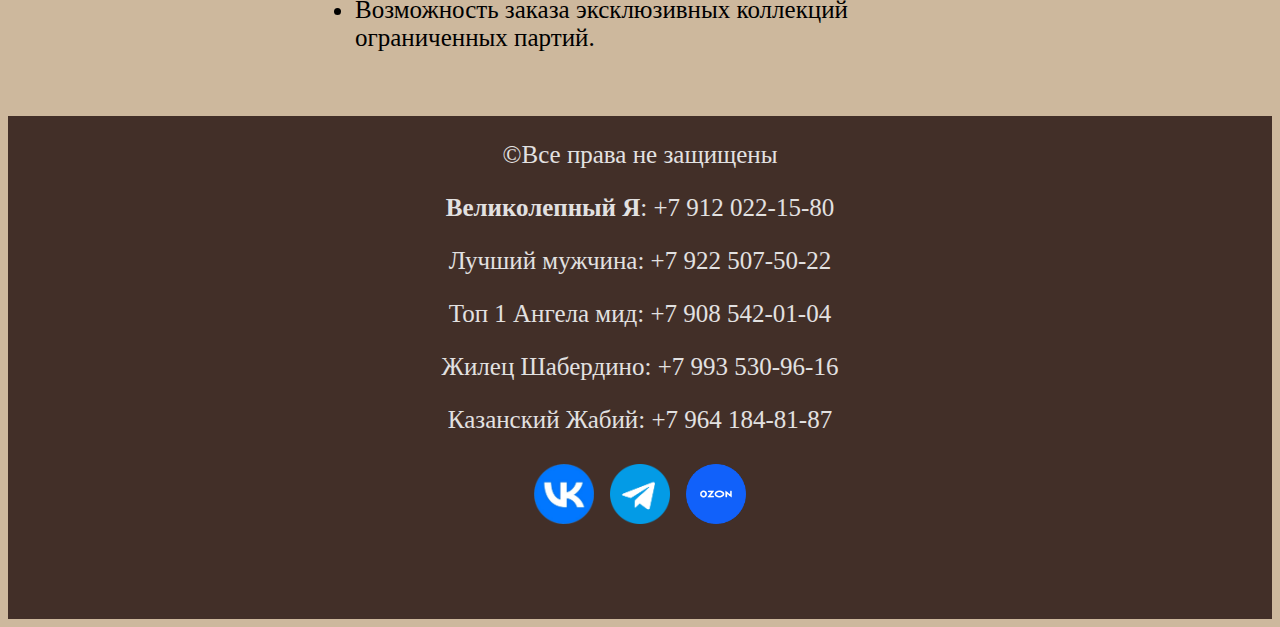
<file: Onas.html>
<!DOCTYPE html>
<html lang="ru">
<head>
    <meta charset="UTF-8">
    <meta name="viewport" content="width=device-width, initial-scale=1.0">
    <title>TEA-TIME</title>
    <link rel="stylesheet" href="./css/style.css">
    
</head>
<body>
    <header class="brdbot">
        <div>
            <a href="./glavnaia.html"><img class="logo " src="./img/logo.png" alt="logo"></a>
        </div>
        <nav class="naliv">
            <a href="./glavnaia.html"><p>Главная</p></a>
            <a href="./index.html"><p>Каталог</p></a>
            <a href="./Onas.html"><p>О нас</p></a>
            <a href="./korZina.html"><p>Корзина</p></a>
        </nav>
        <div class="log">
            <a href="#popup">login</a>
        </div>
    </header>

    <main>
        <div>
            <div id="popup" class="popup">
                <div class="popup-content">
                    <div class="popup-header">
                        <div class="popup-title"><p>Вход</p></div>
                        <a href="#" class="close-btn">&times;</a>
                    </div>
                    <div class="popup-body">
                        <form action="./prof.html">
                            <div class="form-group">
                                <label for="email">Почта:</label>
                                <input type="email" id="email" name="email" required>
                            </div>
                            <div class="form-group">
                                <label for="password">Пароль:</label>
                                <input type="password" id="password" name="password" required>
                            </div>
                            <button type="submit" class="submit-btn">Войти</button>
                        </form>
                        <form action="#popup2">
                            <button type="submit" class="submit-btn">Зарегистрироваться</button>
                        </form>
                        
                    </div>
                </div>
            </div>

            <div id="popup2" class="popup">
                <div class="popup-content">
                    <div class="popup-header">
                        <div class="popup-title"><p>Регистрация</p></div>
                        <a href="#" class="close-btn">&times;</a>
                    </div>
                    <div class="popup-body">
                        <form action="#popup">
                            <div class="form-group">
                                <label for="email_reg">Почта:</label>
                                <input type="email" id="email_reg" name="email" required>
                            </div>
                            <div class="form-group">
                                <label for="password_reg1">Пароль:</label>
                                <input type="password" id="password_reg1" name="password_reg1" required pattern=".{6,}">
                            </div>
                            <div class="form-group">
                                <label for="password_reg2">Подтвердите пароль:</label>
                                <input type="password" id="password_reg2" name="password_reg2" required pattern=".{6,}">
                            </div>
                            <button type="submit" class="submit-btn">Зарегистрироваться</button>
                        </form>
                    </div>
                </div>
            </div>

        </div>

        <h2 class="kacont zagal">О нашей компании:</h2>
        <p class="kacont zagal"><b>Добро пожаловать в мир настоящего чая!</b></p>

        <div class="gl glrow glw">
            
            
            <div class="glcol glrav"> 
                <div class="glopi on">
                    <img class="kr_on" src="./img/onas_1.jfif" alt="./logo">
                </div>
            </div>

            <div class="glcol glnas ontxt">
                <div class="glopi">
                    <p>Наша компания была основана почти два десятилетия назад одним увлечённым человеком, страстно влюбленным в искусство чайной церемонии и глубокий вкус натурального чая. Этот путь начался ещё в конце XX века, когда основатель впервые попробовал традиционный китайский чай на севере Китая, находясь там в командировке. Именно тогда он понял, насколько важно качество исходного сырья и мастерство заваривания, ведь настоящий чай способен стать настоящим путешествием для души и тела.</p>
                </div>
            </div>
        </div>

        <div class="altback">
            <div class="gl glrow glw">
                
                <div class="glcol glnas ontxt">
                    <div class="glopi">
                        <p>Вернувшись домой, он решил создать компанию, целью которой стало бы сохранение традиций изготовления высококачественного чая и распространение любви к этому благородному напитку среди соотечественников. Так родилась наша небольшая семейная фирма, ставшая впоследствии известным брендом, объединяющим любителей чая со всей России.</p>
                    </div>
                </div>

                <div class="glcol glrav"> 
                    <div class="glopi on">
                        <img class="kr_on" src="./img/onas_2.jfif" alt="./logo">
                    </div>
                </div>

            </div>
        </div>

        <div class="gl glrow glw">
            
            <div class="glcol glrav"> 
                <div class="glopi on">
                    <img class="kr_on" src="./img/onas_3.jfif" alt="./logo">
                </div>
            </div>

            <div class="glcol glnas ontxt">
                <div class="glopi">
                    <p>Сегодня мы предлагаем широкий ассортимент лучших сортов чая, собранных вручную на высокогорьях Азии и бережно обработанных опытными мастерами своего дела. Каждый пакетик нашего чая упакован таким образом, чтобы сохранить все полезные вещества и тонкие оттенки ароматов и вкусов. Мы уверены, что даже самая простая чашечка хорошего чая способна принести радость и вдохновение.</p>
                </div>
            </div>

        </div>
        <div class="altback">
            <div class="gl glrow glw">
                
                <div class="glcol glnas ontxt">
                    <div class="glopi">
                        <p>Мы рады приветствовать вас в нашем уютном мире настоящего чая и приглашаем присоединиться к нашему сообществу настоящих ценителей этого древнего напитка. Наслаждайтесь каждым моментом вместе с нами!</p>
                    </div>
                </div>

                <div class="glcol glrav"> 
                    <div class="glopi on">
                        <img class="kr_on" src="./img/onas_4.jfif" alt="./logo">
                    </div>
                </div>

            </div>
        </div>
        <div class="glopi glnas">
            <p class="zagal"><b>Почему выбирают именно наш чай?</b></p>
            <ul class="zagal">
                <li>Только натуральные ингредиенты высокого качества.</li><br>
                <li>Тщательно отобранные уникальные сорта.</li><br>
                <li>Профессиональная консультация наших мастеров по выбору подходящего вам чая.</li><br>
                <li> Быстрая доставка по всей территории России.</li><br>
                <li>Возможность заказа эксклюзивных коллекций ограниченных партий.</li><br>
            </ul>
        </div>
        
    </main>

    <footer>

        <div>
            <p>&copyВсе права не защищены</p>
            <p><b>Великолепный Я</b>: +7 912 022-15-80</p>
            <p>Лучший мужчина: +7 922 507-50-22</p>
            <p>Топ 1 Ангела мид: +7 908 542-01-04</p>
            <p>Жилец Шабердино: +7 993 530-96-16</p>
            <p>Казанский Жабий: +7 964 184-81-87</p>

            <div>
                <a href="https://vk.com"><img class="slk" src="./img/Vk.png" alt="VK"></a>
                <a href="https://web.telegram.org"><img class="slk" src="./img/Tg.png" alt="TG"></a>
                <a href="https://www.ozon.ru"><img class="slk" src="./img/Ozon.png" alt="OZON"></a>
            </div>
        </div>

        <div class="footphone">
            <nav class="naliv2">
                <a href="./glavnaia.html"><p>Главная</p></a>
                <a href="./index.html"><p>Каталог</p></a>
                <a href="./Onas.html"><p>О нас</p></a>
                <a href="./korZina.html"><p>Корзина</p></a>
            </nav>
        </div>
        <br><br><br>
    </footer>
</body>
</html>
</file>
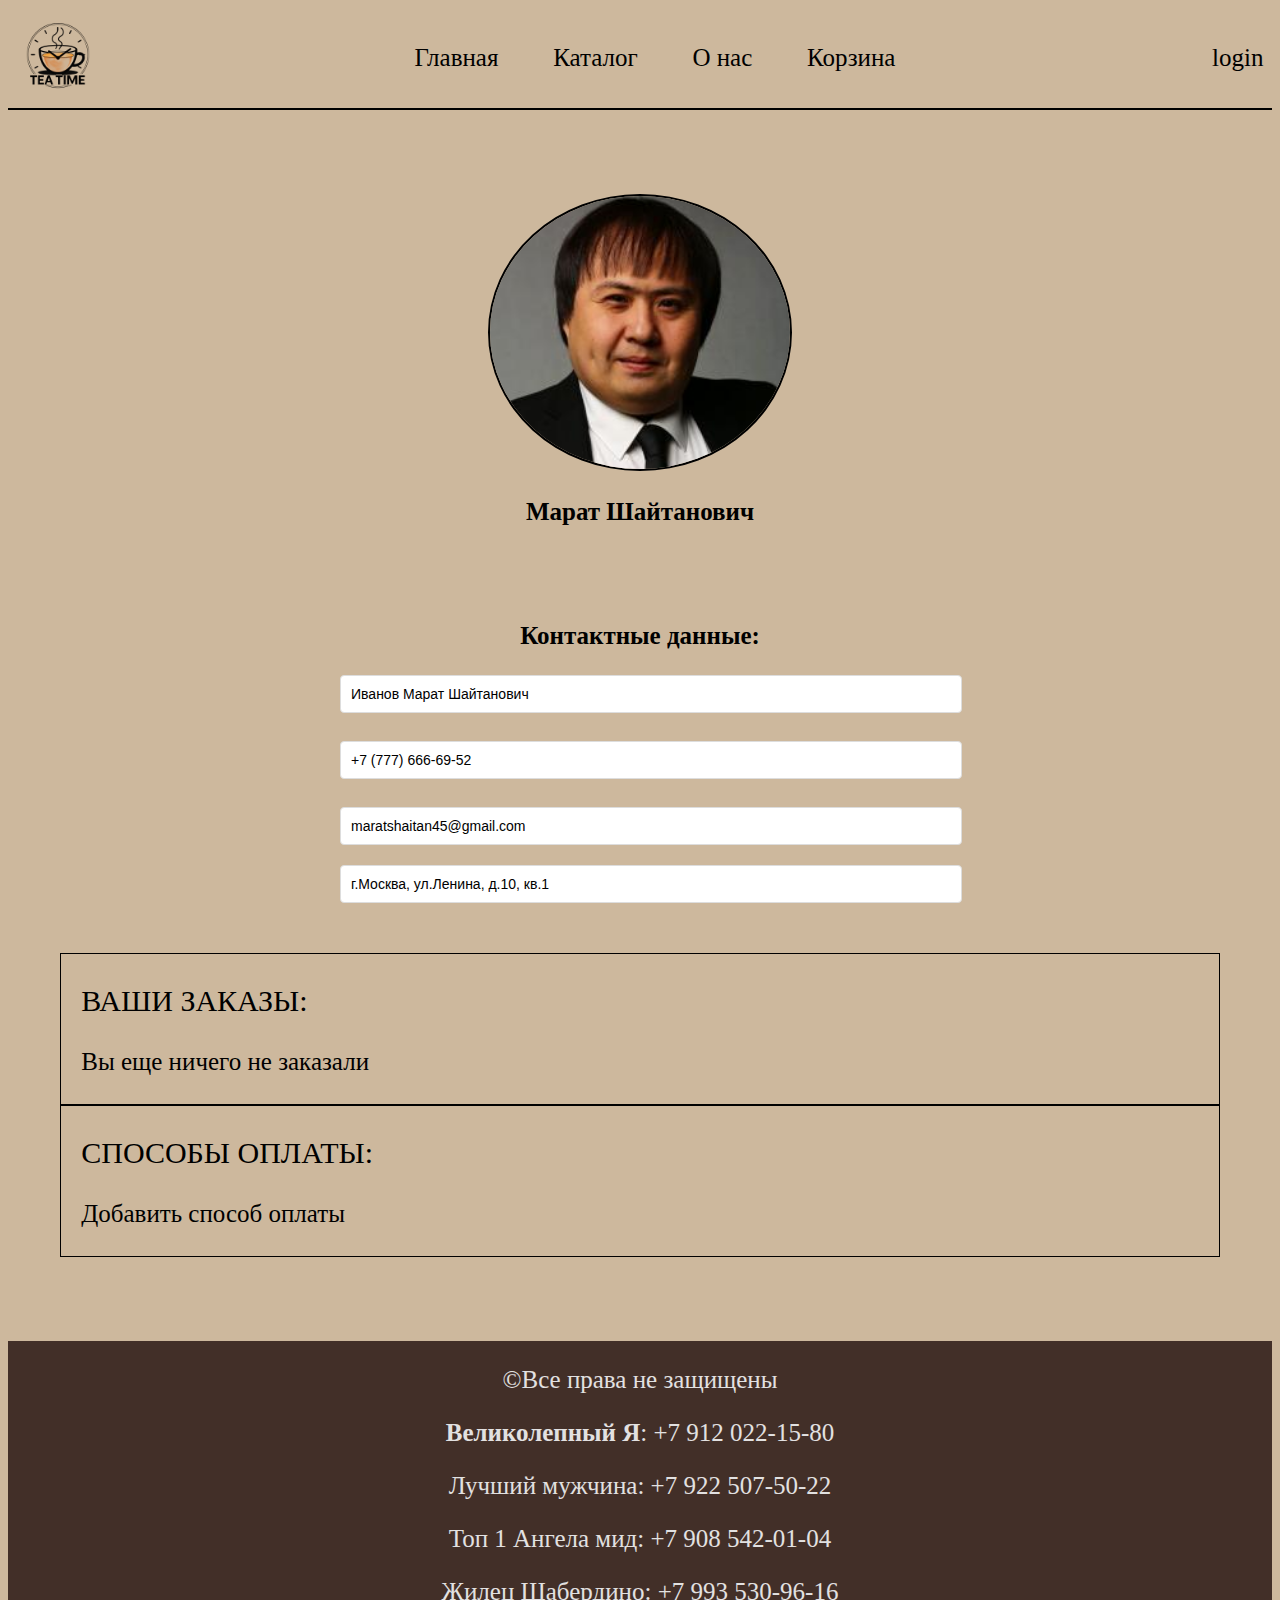
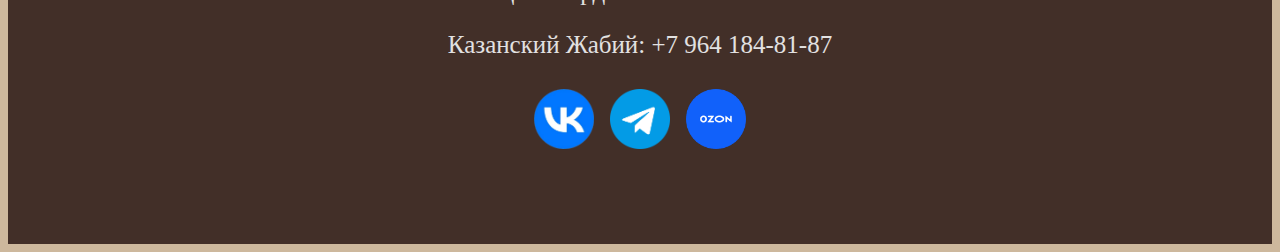
<file: prof.html>
<!DOCTYPE html>
<html lang="ru">
<head>
    <meta charset="UTF-8">
    <meta name="viewport" content="width=device-width, initial-scale=1.0">
    <title>TEA-TIME</title>
    <link rel="stylesheet" href="./css/style.css">
    
</head>
<body>
    <header class="brdbot">
        <div>
            <a href="./glavnaia.html"><img class="logo " src="./img/logo.png" alt="logo"></a>
        </div>
        <nav class="naliv">
            <a href="./glavnaia.html"><p>Главная</p></a>
            <a href="./index.html"><p>Каталог</p></a>
            <a href="./Onas.html"><p>О нас</p></a>
            <a href="./korZina.html"><p>Корзина</p></a>
        </nav>
        <div class="log">
            <a href="#popup">login</a>
        </div>
    </header>

    <main>
        <div>
            <div id="popup" class="popup">
                <div class="popup-content">
                    <div class="popup-header">
                        <div class="popup-title"><p>Вход</p></div>
                        <a href="#" class="close-btn">&times;</a>
                    </div>
                    <div class="popup-body">
                        <form action="./prof.html">
                            <div class="form-group">
                                <label for="email">Почта:</label>
                                <input type="email" id="email" name="email" required>
                            </div>
                            <div class="form-group">
                                <label for="password">Пароль:</label>
                                <input type="password" id="password" name="password" required>
                            </div>
                            <button type="submit" class="submit-btn">Войти</button>
                        </form>
                        <form action="#popup2">
                            <button type="submit" class="submit-btn">Зарегистрироваться</button>
                        </form>
                        
                    </div>
                </div>
            </div>

            <div id="popup2" class="popup">
                <div class="popup-content">
                    <div class="popup-header">
                        <div class="popup-title"><p>Регистрация</p></div>
                        <a href="#" class="close-btn">&times;</a>
                    </div>
                    <div class="popup-body">
                        <form action="#popup">
                            <div class="form-group">
                                <label for="email_reg">Почта:</label>
                                <input type="email" id="email_reg" name="email" required>
                            </div>
                            <div class="form-group">
                                <label for="password_reg1">Пароль:</label>
                                <input type="password" id="password_reg1" name="password_reg1" required pattern=".{6,}">
                            </div>
                            <div class="form-group">
                                <label for="password_reg2">Подтвердите пароль:</label>
                                 <input type="password" id="password_reg2" name="password_reg2" required pattern=".{6,}">
                            </div>
                            <button type="submit" class="submit-btn">Зарегистрироваться</button>
                        </form>
                    </div>
                </div>
            </div>

        </div>
        <br><br><br>
        <div>
            <div class="kacont">
                <img class="marat" src="./img/Marat.jpg" alt="img_klient">
                <h2>Марат Шайтанович</h2>
            </div>
            
            <div class="kacont kondan">
                <h3>Контактные данные:</h3>
                <form id="prof" action="">
                    <input value="Иванов Марат Шайтанович" type="text">
                    <br><br>
                    <input value="+7 (777) 666-69-52" type="text">
                    <br><br>
                    <input value="maratshaitan45@gmail.com" type="email">
                    <br>
                    <input value="г.Москва, ул.Ленина, д.10, кв.1" type="text">
                </form>
            </div>
        </div>
            
        <div>
            <div class="profpod">
                <div>
                    <p class="zagal">ВАШИ ЗАКАЗЫ:</p>
                    <a href="">Вы еще ничего не заказали</a>
                </div>
                <br>
            </div>

            <div class="profpod">
                <div>
                    <p class="zagal">СПОСОБЫ ОПЛАТЫ:</p>
                    <a href="">Добавить способ оплаты</a>
                </div>
                <br>
            </div>
        </div>

        <br><br><br>

    </main>

    <footer>

        <div>
            <p>&copyВсе права не защищены</p>
            <p><b>Великолепный Я</b>: +7 912 022-15-80</p>
            <p>Лучший мужчина: +7 922 507-50-22</p>
            <p>Топ 1 Ангела мид: +7 908 542-01-04</p>
            <p>Жилец Шабердино: +7 993 530-96-16</p>
            <p>Казанский Жабий: +7 964 184-81-87</p>

            <div>
                <a href="https://vk.com"><img class="slk" src="./img/Vk.png" alt="VK"></a>
                <a href="https://web.telegram.org"><img class="slk" src="./img/Tg.png" alt="TG"></a>
                <a href="https://www.ozon.ru"><img class="slk" src="./img/Ozon.png" alt="OZON"></a>
            </div>
        </div>

        <div class="footphone">
            <nav class="naliv2">
                <a href="./glavnaia.html"><p>Главная</p></a>
                <a href="./index.html"><p>Каталог</p></a>
                <a href="./Onas.html"><p>О нас</p></a>
                <a href="./korZina.html"><p>Корзина</p></a>
            </nav>
        </div>
        <br><br><br>
    </footer>
</body>
</html>
</file>
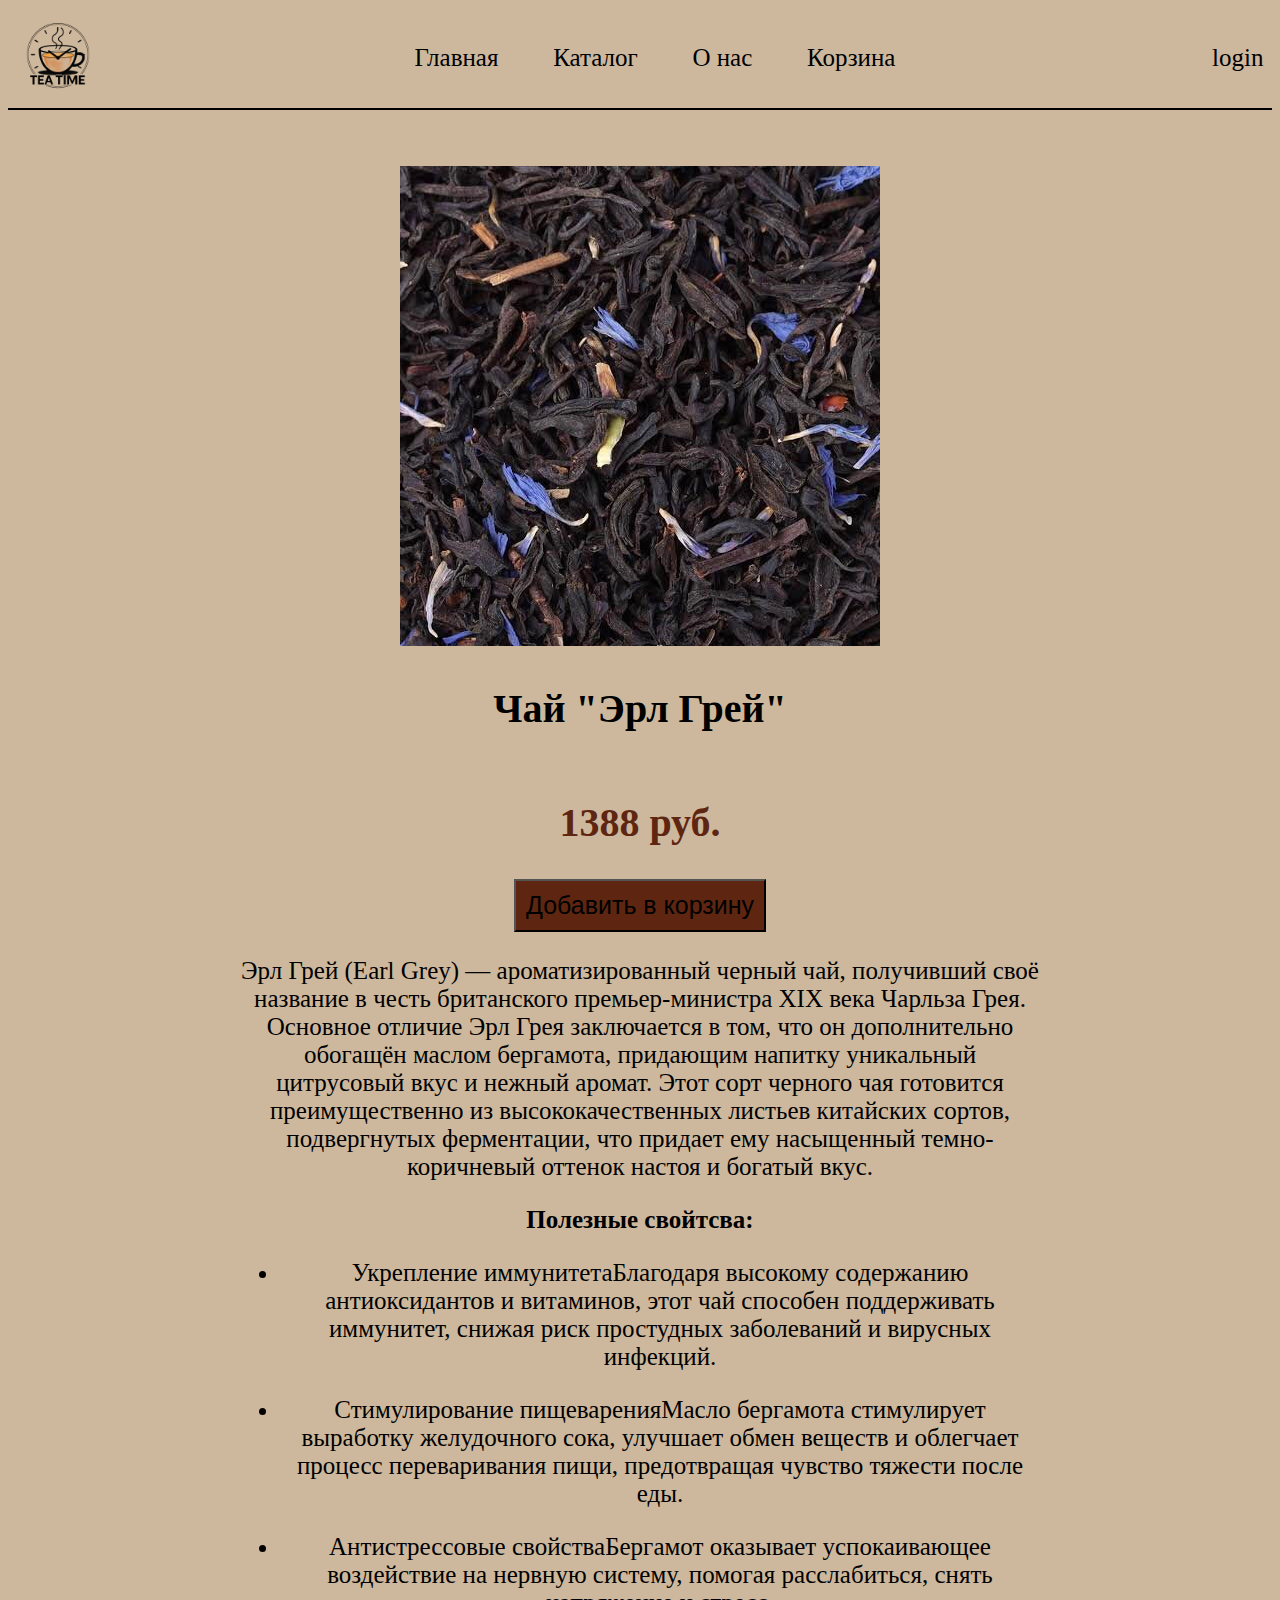
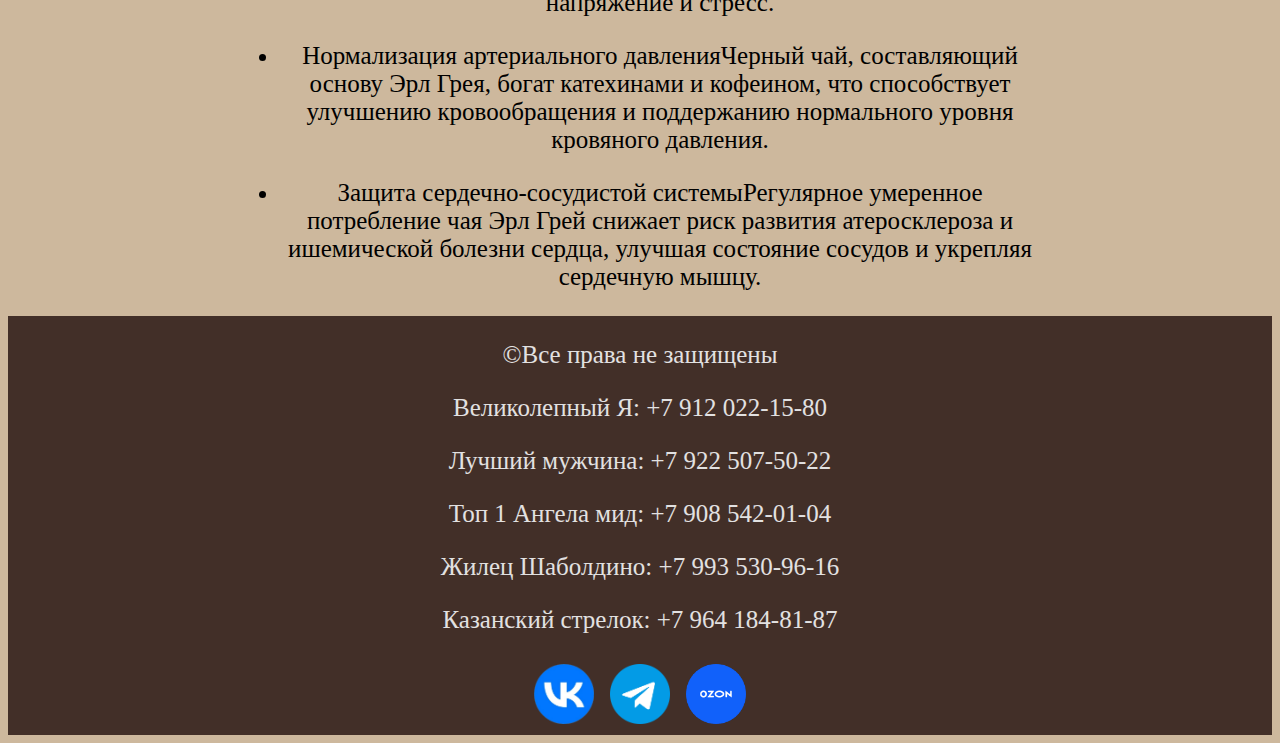
<file: tovari/Erl_Gray.html>
<!DOCTYPE html>
<html lang="ru">
<head>
    <meta charset="UTF-8">
    <meta name="viewport" content="width=device-width, initial-scale=1.0">
    <title>TEA-TIME</title>
    <link rel="stylesheet" href="../css/style.css">
</head>
<body>
    <header class="brdbot">
        <div>
            <a href="../glavnaia.html"><img class="logo " src="../img/logo.png" alt="logo"></a>
        </div>
        <nav class="naliv">
            <a href="../glavnaia.html"><p>Главная</p></a>
            <a href="../index.html"><p>Каталог</p></a>
            <a href="../Onas.html"><p>О нас</p></a>
            <a href="../korZina.html"><p>Корзина</p></a>
        </nav>
        <div class="log">
            <a href="#popup">login</a>
        </div>
    </header>

    <main>
        <div>
            <div id="popup" class="popup">
                <div class="popup-content">
                    <div class="popup-header">
                        <div class="popup-title"><p>Вход</p></div>
                        <a href="#" class="close-btn">&times;</a>
                    </div>
                    <div class="popup-body">
                        <form action="../prof.html">
                            <div class="form-group">
                                <label for="email">Почта:</label>
                                <input type="email" id="email" name="email" required>
                            </div>
                            <div class="form-group">
                                <label for="password">Пароль:</label>
                                <input type="password" id="password" name="password" required>
                            </div>
                            <button type="submit" class="submit-btn">Войти</button>
                        </form>
                        <form action="#popup2">
                            <button type="submit" class="submit-btn">Зарегистрироваться</button>
                        </form>
                        
                    </div>
                </div>
            </div>

            <div id="popup2" class="popup">
                <div class="popup-content">
                    <div class="popup-header">
                        <div class="popup-title"><p>Регистрация</p></div>
                        <a href="#" class="close-btn">&times;</a>
                    </div>
                    <div class="popup-body">
                        <form action="#popup">
                            <div class="form-group">
                                <label for="email_reg">Почта:</label>
                                <input type="email" id="email_reg" name="email" required>
                            </div>
                            <div class="form-group">
                                <label for="password_reg1">Пароль:</label>
                                <input type="password" id="password_reg1" name="password_reg1" required pattern=".{4,}">
                            </div>
                            <div class="form-group">
                                <label for="password_reg2">Подтвердите пароль:</label>
                                 <input type="password" id="password_reg2" name="password_reg2" required pattern=".{4,}">
                            </div>
                            <button type="submit" class="submit-btn">Зарегистрироваться</button>
                        </form>
                    </div>
                </div>
            </div>

        </div>
        <br><br>
        <div class="otdst otdrow">
            <div>
                <img class="tovprof" src="../img/Erl_Gray.jpg" alt="">
            </div>

            <div class="pt">
                <div class="otdcol">
                    <h2 class="ch">Чай "Эрл Грей"</h2>
                    <h2 class="chen ch">1388 руб.</h2> 
                    <form action="">
                        <input class="otdbtn" type="button" value="Добавить в корзину">
                    </form>
                </div>
                
                
                <p>Эрл Грей (Earl Grey) — ароматизированный черный чай, получивший своё название в честь британского премьер-министра XIX века Чарльза Грея. Основное отличие Эрл Грея заключается в том, что он дополнительно обогащён маслом бергамота, придающим напитку уникальный цитрусовый вкус и нежный аромат.
                    Этот сорт черного чая готовится преимущественно из высококачественных листьев китайских сортов, подвергнутых ферментации, что придает ему насыщенный темно-коричневый оттенок настоя и богатый вкус.</p>

                <h3>Полезные свойтсва:</h3>
                <ul>
                    <li><p>Укрепление иммунитетаБлагодаря высокому содержанию антиоксидантов и витаминов, этот чай способен поддерживать иммунитет, снижая риск простудных заболеваний и вирусных инфекций.</p></li>
                    <li><p>Стимулирование пищеваренияМасло бергамота стимулирует выработку желудочного сока, улучшает обмен веществ и облегчает процесс переваривания пищи, предотвращая чувство тяжести после еды.</p></li>
                    <li><p>Антистрессовые свойстваБергамот оказывает успокаивающее воздействие на нервную систему, помогая расслабиться, снять напряжение и стресс.</p></li>
                    <li><p>Нормализация артериального давленияЧерный чай, составляющий основу Эрл Грея, богат катехинами и кофеином, что способствует улучшению кровообращения и поддержанию нормального уровня кровяного давления.</p></li>
                    <li><p>Защита сердечно-сосудистой системыРегулярное умеренное потребление чая Эрл Грей снижает риск развития атеросклероза и ишемической болезни сердца, улучшая состояние сосудов и укрепляя сердечную мышцу.</p></li>
                </ul>  
            </div>
            

        </div>

    </main>

    <footer>

        <div>
            <p>&copyВсе права не защищены</p>
            <p>Великолепный Я: +7 912 022-15-80</p>
            <p>Лучший мужчина: +7 922 507-50-22</p>
            <p>Топ 1 Ангела мид: +7 908 542-01-04</p>
            <p>Жилец Шаболдино: +7 993 530-96-16</p>
            <p>Казанский стрелок: +7 964 184-81-87</p>

            <div>
                <a href="https://vk.com"><img class="slk" src="../img/Vk.png" alt="VK"></a>
                <a href="https://web.telegram.org"><img class="slk" src="../img/Tg.png" alt="TG"></a>
                <a href="https://www.ozon.ru"><img class="slk" src="../img/Ozon.png" alt="OZON"></a>
            </div>
        </div>

        <div class="footphone">
            <nav class="naliv2">
                <a href="../glavnaia.html"><p>Главная</p></a>
                <a href="../index.html"><p>Каталог</p></a>
                <a href="../Onas.html"><p>О нас</p></a>
                <a href="../korZina.html"><p>Корзина</p></a>
            </nav>
        </div>

    </footer>
</body>
</html>
</file>
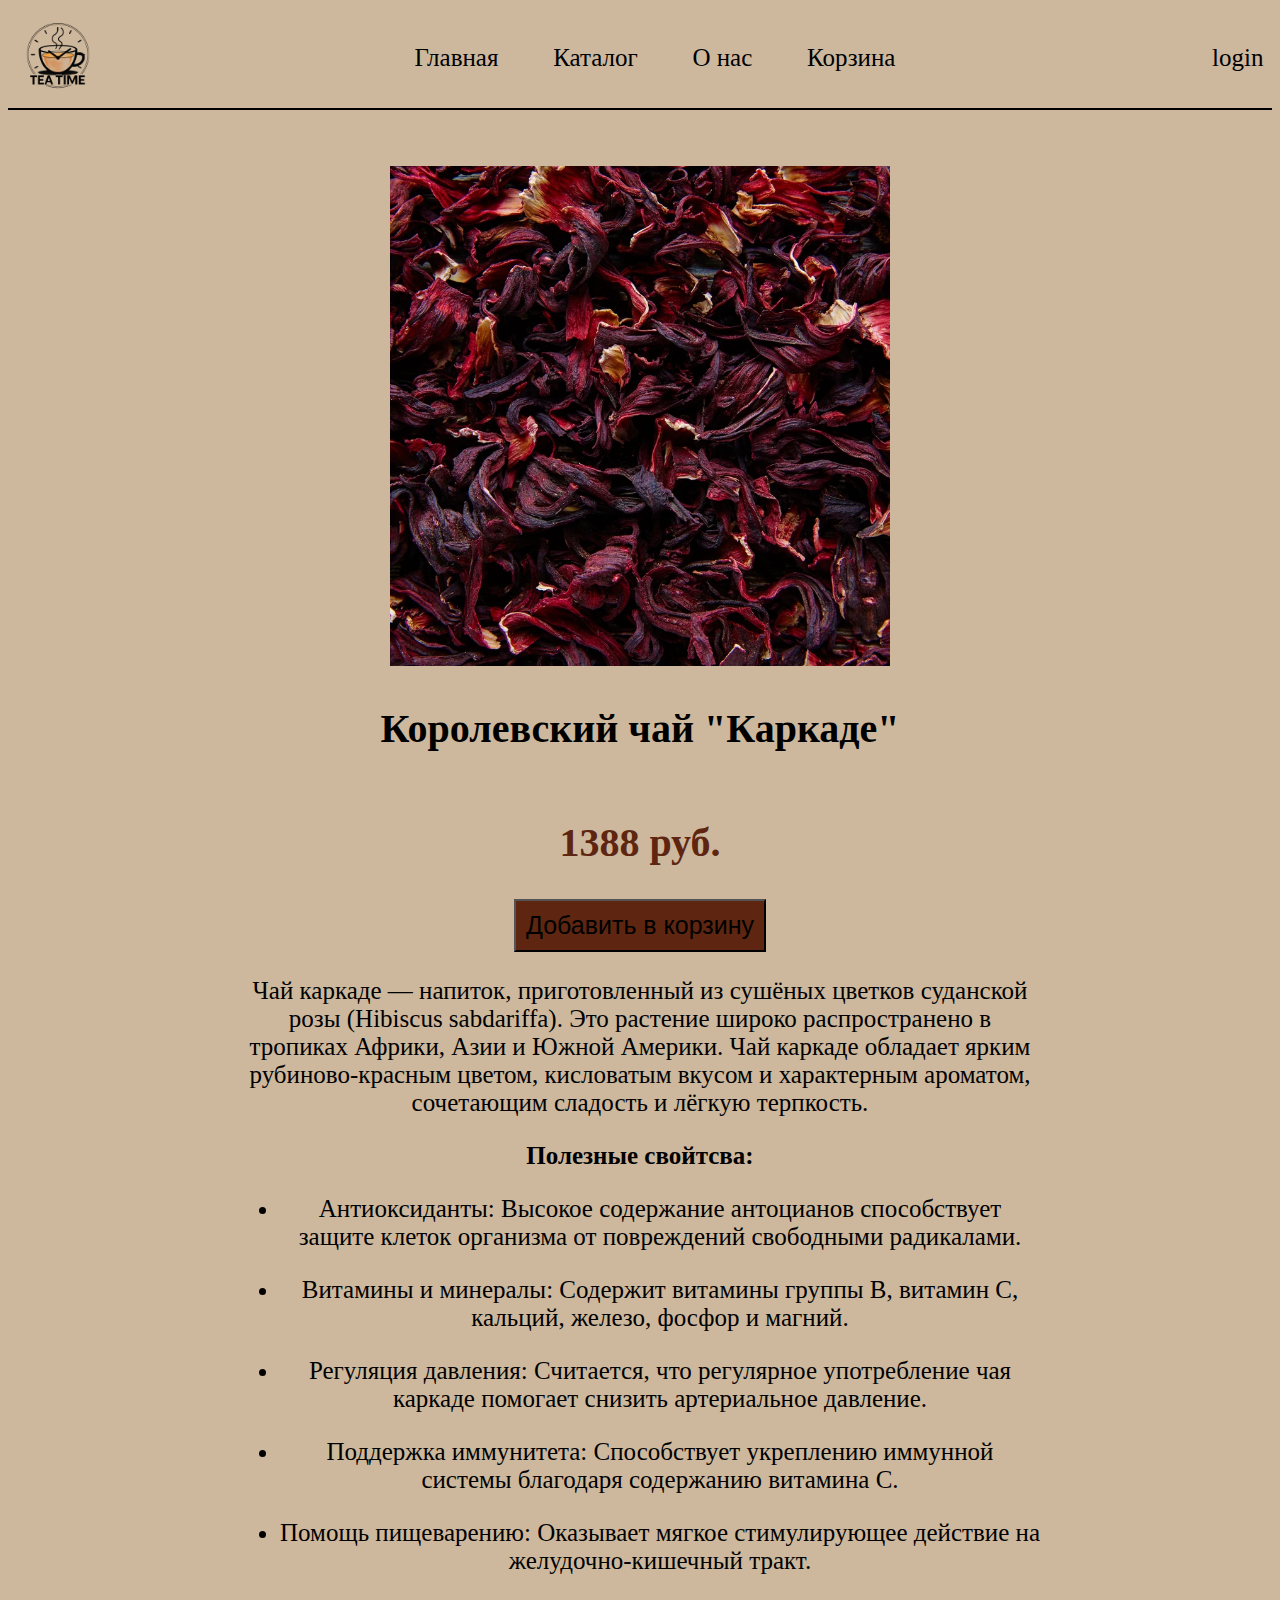
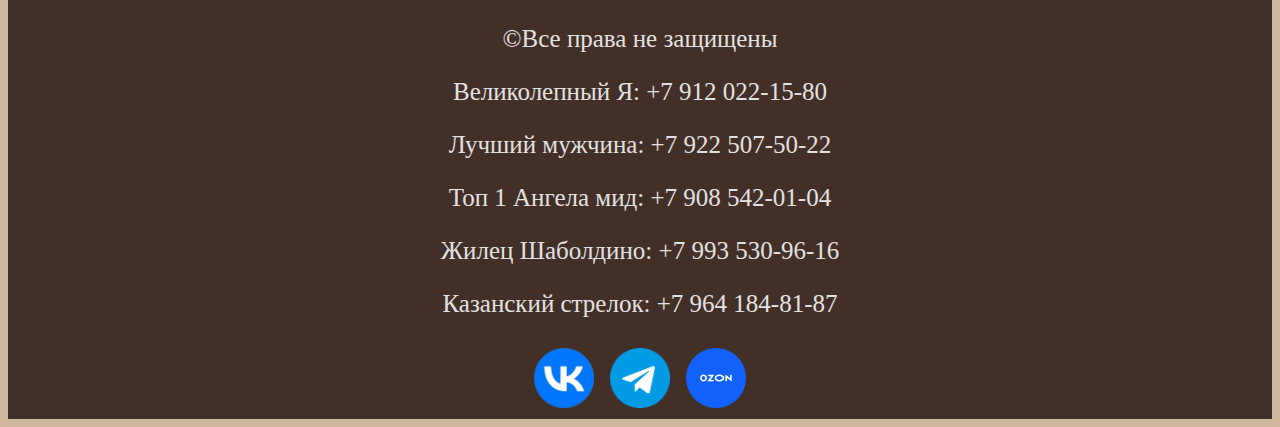
<file: tovari/karkade.html>
<!DOCTYPE html>
<html lang="ru">
<head>
    <meta charset="UTF-8">
    <meta name="viewport" content="width=device-width, initial-scale=1.0">
    <title>TEA-TIME</title>
    <link rel="stylesheet" href="../css/style.css">
</head>
<body>
    <header class="brdbot">
        <div>
            <a href="../glavnaia.html"><img class="logo " src="../img/logo.png" alt="logo"></a>
        </div>
        <nav class="naliv">
            <a href="../glavnaia.html"><p>Главная</p></a>
            <a href="../index.html"><p>Каталог</p></a>
            <a href="../Onas.html"><p>О нас</p></a>
            <a href="../korZina.html"><p>Корзина</p></a>
        </nav>
        <div class="log">
            <a href="#popup">login</a>
        </div>
    </header>

    <main>
        <div>
            <div id="popup" class="popup">
                <div class="popup-content">
                    <div class="popup-header">
                        <div class="popup-title"><p>Вход</p></div>
                        <a href="#" class="close-btn">&times;</a>
                    </div>
                    <div class="popup-body">
                        <form action="../prof.html">
                            <div class="form-group">
                                <label for="email">Почта:</label>
                                <input type="email" id="email" name="email" required>
                            </div>
                            <div class="form-group">
                                <label for="password">Пароль:</label>
                                <input type="password" id="password" name="password" required>
                            </div>
                            <button type="submit" class="submit-btn">Войти</button>
                        </form>
                        <form action="#popup2">
                            <button type="submit" class="submit-btn">Зарегистрироваться</button>
                        </form>
                        
                    </div>
                </div>
            </div>

            <div id="popup2" class="popup">
                <div class="popup-content">
                    <div class="popup-header">
                        <div class="popup-title"><p>Регистрация</p></div>
                        <a href="#" class="close-btn">&times;</a>
                    </div>
                    <div class="popup-body">
                        <form action="#popup">
                            <div class="form-group">
                                <label for="email_reg">Почта:</label>
                                <input type="email" id="email_reg" name="email" required>
                            </div>
                            <div class="form-group">
                                <label for="password_reg1">Пароль:</label>
                                <input type="password" id="password_reg1" name="password_reg1" required pattern=".{4,}">
                            </div>
                            <div class="form-group">
                                <label for="password_reg2">Подтвердите пароль:</label>
                                 <input type="password" id="password_reg2" name="password_reg2" required pattern=".{4,}">
                            </div>
                            <button type="submit" class="submit-btn">Зарегистрироваться</button>
                        </form>
                    </div>
                </div>
            </div>

        </div>
        <br><br>
        <div class="otdst otdrow">
            <div>
                <img class="tovprof" src="../img/karkade.webp" alt="">
            </div>

            <div class="pt">
                <div class="otdcol">
                    <h2 class="ch">Королевский чай "Каркаде"</h2>
                    <h2 class="chen ch">1388 руб.</h2> 
                    <form action="">
                        <input class="otdbtn" type="button" value="Добавить в корзину">
                    </form>
                </div>
                
                
                <p>Чай каркаде — напиток, приготовленный из сушёных цветков суданской розы (Hibiscus sabdariffa). Это растение широко распространено в тропиках Африки, Азии и Южной Америки. Чай каркаде обладает ярким рубиново-красным цветом, кисловатым вкусом и характерным ароматом, сочетающим сладость и лёгкую терпкость.</p>

                <h3>Полезные свойтсва:</h3>
                <ul>
                    <li><p>Антиоксиданты: Высокое содержание антоцианов способствует защите клеток организма от повреждений свободными радикалами.</p></li>
                    <li><p>Витамины и минералы: Содержит витамины группы B, витамин C, кальций, железо, фосфор и магний.</p></li>
                    <li><p>Регуляция давления: Считается, что регулярное употребление чая каркаде помогает снизить артериальное давление.</p></li>
                    <li><p>Поддержка иммунитета: Способствует укреплению иммунной системы благодаря содержанию витамина C.</p></li>
                    <li><p>Помощь пищеварению: Оказывает мягкое стимулирующее действие на желудочно-кишечный тракт.</p></li>
                </ul>  
            </div>
            

        </div>

    </main>

    <footer>

        <div>
            <p>&copyВсе права не защищены</p>
            <p>Великолепный Я: +7 912 022-15-80</p>
            <p>Лучший мужчина: +7 922 507-50-22</p>
            <p>Топ 1 Ангела мид: +7 908 542-01-04</p>
            <p>Жилец Шаболдино: +7 993 530-96-16</p>
            <p>Казанский стрелок: +7 964 184-81-87</p>

            <div>
                <a href="https://vk.com"><img class="slk" src="../img/Vk.png" alt="VK"></a>
                <a href="https://web.telegram.org"><img class="slk" src="../img/Tg.png" alt="TG"></a>
                <a href="https://www.ozon.ru"><img class="slk" src="../img/Ozon.png" alt="OZON"></a>
            </div>
        </div>

        <div class="footphone">
            <nav class="naliv2">
                <a href="../glavnaia.html"><p>Главная</p></a>
                <a href="../index.html"><p>Каталог</p></a>
                <a href="../Onas.html"><p>О нас</p></a>
                <a href="../korZina.html"><p>Корзина</p></a>
            </nav>
        </div>

    </footer>
</body>
</html>
</file>
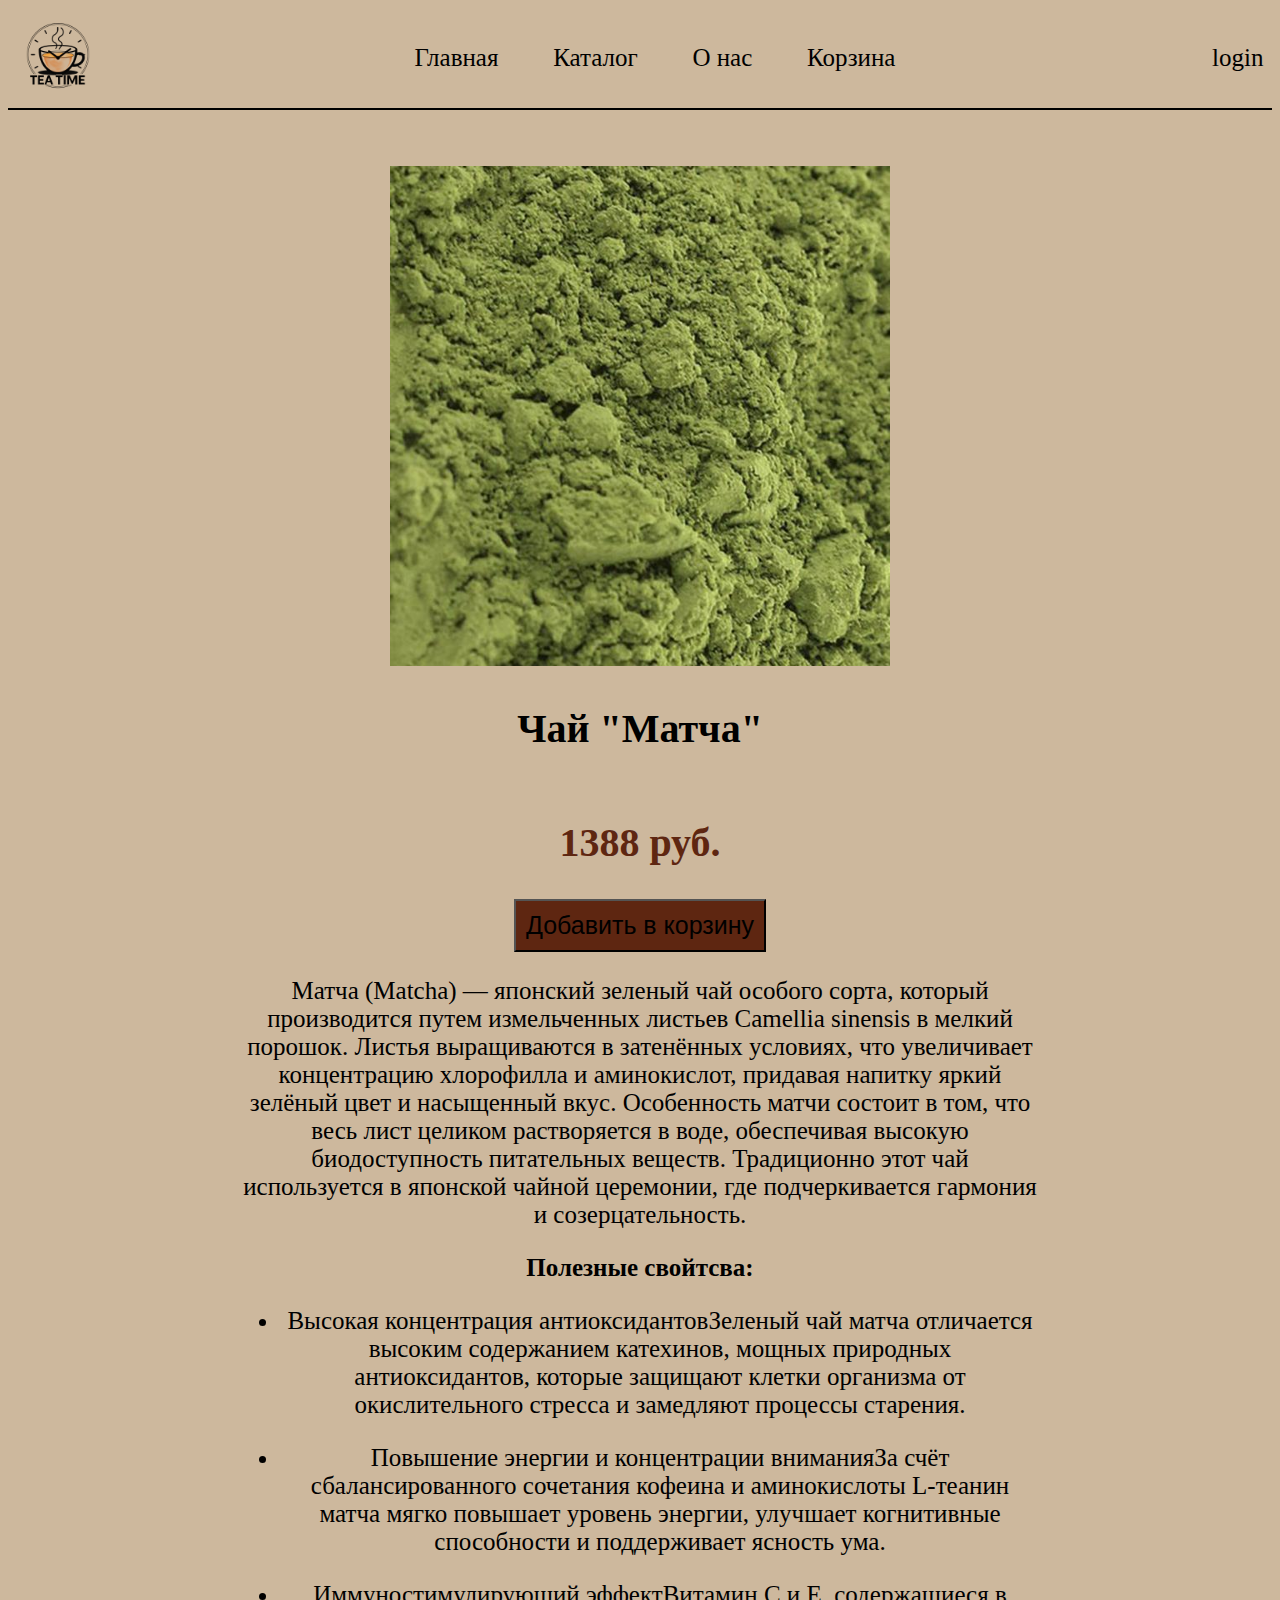
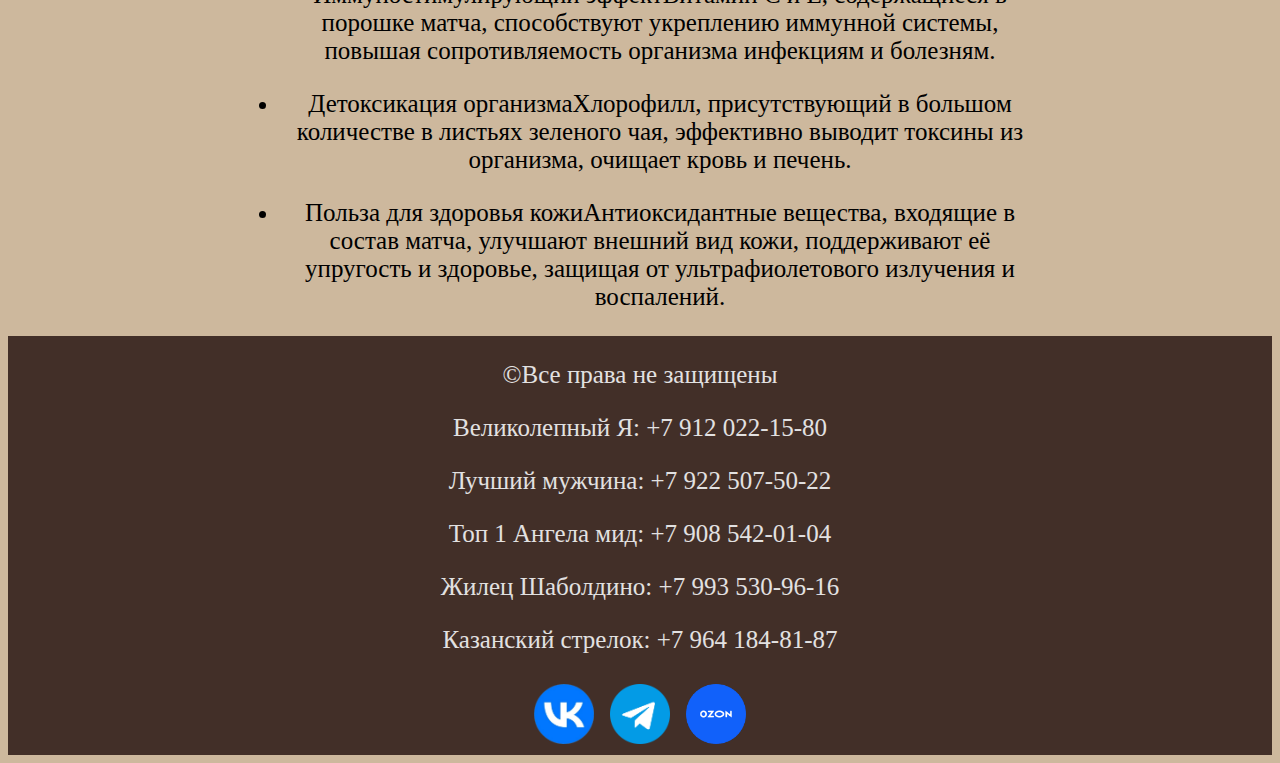
<file: tovari/Matcha.html>
<!DOCTYPE html>
<html lang="ru">
<head>
    <meta charset="UTF-8">
    <meta name="viewport" content="width=device-width, initial-scale=1.0">
    <title>TEA-TIME</title>
    <link rel="stylesheet" href="../css/style.css">
</head>
<body>
    <header class="brdbot">
        <div>
            <a href="../glavnaia.html"><img class="logo " src="../img/logo.png" alt="logo"></a>
        </div>
        <nav class="naliv">
            <a href="../glavnaia.html"><p>Главная</p></a>
            <a href="../index.html"><p>Каталог</p></a>
            <a href="../Onas.html"><p>О нас</p></a>
            <a href="../korZina.html"><p>Корзина</p></a>
        </nav>
        <div class="log">
            <a href="#popup">login</a>
        </div>
    </header>

    <main>
        <div>
            <div id="popup" class="popup">
                <div class="popup-content">
                    <div class="popup-header">
                        <div class="popup-title"><p>Вход</p></div>
                        <a href="#" class="close-btn">&times;</a>
                    </div>
                    <div class="popup-body">
                        <form action="../prof.html">
                            <div class="form-group">
                                <label for="email">Почта:</label>
                                <input type="email" id="email" name="email" required>
                            </div>
                            <div class="form-group">
                                <label for="password">Пароль:</label>
                                <input type="password" id="password" name="password" required>
                            </div>
                            <button type="submit" class="submit-btn">Войти</button>
                        </form>
                        <form action="#popup2">
                            <button type="submit" class="submit-btn">Зарегистрироваться</button>
                        </form>
                        
                    </div>
                </div>
            </div>

            <div id="popup2" class="popup">
                <div class="popup-content">
                    <div class="popup-header">
                        <div class="popup-title"><p>Регистрация</p></div>
                        <a href="#" class="close-btn">&times;</a>
                    </div>
                    <div class="popup-body">
                        <form action="#popup">
                            <div class="form-group">
                                <label for="email_reg">Почта:</label>
                                <input type="email" id="email_reg" name="email" required>
                            </div>
                            <div class="form-group">
                                <label for="password_reg1">Пароль:</label>
                                <input type="password" id="password_reg1" name="password_reg1" required pattern=".{4,}">
                            </div>
                            <div class="form-group">
                                <label for="password_reg2">Подтвердите пароль:</label>
                                 <input type="password" id="password_reg2" name="password_reg2" required pattern=".{4,}">
                            </div>
                            <button type="submit" class="submit-btn">Зарегистрироваться</button>
                        </form>
                    </div>
                </div>
            </div>

        </div>
        <br><br>
        <div class="otdst otdrow">
            <div>
                <img class="tovprof" src="../img/matcha.jpg" alt="">
            </div>

            <div class="pt">
                <div class="otdcol">
                    <h2 class="ch">Чай "Матча"</h2>
                    <h2 class="chen ch">1388 руб.</h2> 
                    <form action="">
                        <input class="otdbtn" type="button" value="Добавить в корзину">
                    </form>
                </div>
                
                
                <p>Матча (Matcha) — японский зеленый чай особого сорта, который производится путем измельченных листьев Camellia sinensis в мелкий порошок. Листья выращиваются в затенённых условиях, что увеличивает концентрацию хлорофилла и аминокислот, придавая напитку яркий зелёный цвет и насыщенный вкус.
                    Особенность матчи состоит в том, что весь лист целиком растворяется в воде, обеспечивая высокую биодоступность питательных веществ. Традиционно этот чай используется в японской чайной церемонии, где подчеркивается гармония и созерцательность.</p>

                <h3>Полезные свойтсва:</h3>
                <ul>
                    <li><p>Высокая концентрация антиоксидантовЗеленый чай матча отличается высоким содержанием катехинов, мощных природных антиоксидантов, которые защищают клетки организма от окислительного стресса и замедляют процессы старения.</p></li>
                    <li><p>Повышение энергии и концентрации вниманияЗа счёт сбалансированного сочетания кофеина и аминокислоты L-теанин матча мягко повышает уровень энергии, улучшает когнитивные способности и поддерживает ясность ума.</p></li>
                    <li><p>Иммуностимулирующий эффектВитамин C и E, содержащиеся в порошке матча, способствуют укреплению иммунной системы, повышая сопротивляемость организма инфекциям и болезням.</p></li>
                    <li><p>Детоксикация организмаХлорофилл, присутствующий в большом количестве в листьях зеленого чая, эффективно выводит токсины из организма, очищает кровь и печень.</p></li>
                    <li><p>Польза для здоровья кожиАнтиоксидантные вещества, входящие в состав матча, улучшают внешний вид кожи, поддерживают её упругость и здоровье, защищая от ультрафиолетового излучения и воспалений.</p></li>
                </ul>  
            </div>
            

        </div>

    </main>

    <footer>

        <div>
            <p>&copyВсе права не защищены</p>
            <p>Великолепный Я: +7 912 022-15-80</p>
            <p>Лучший мужчина: +7 922 507-50-22</p>
            <p>Топ 1 Ангела мид: +7 908 542-01-04</p>
            <p>Жилец Шаболдино: +7 993 530-96-16</p>
            <p>Казанский стрелок: +7 964 184-81-87</p>

            <div>
                <a href="https://vk.com"><img class="slk" src="../img/Vk.png" alt="VK"></a>
                <a href="https://web.telegram.org"><img class="slk" src="../img/Tg.png" alt="TG"></a>
                <a href="https://www.ozon.ru"><img class="slk" src="../img/Ozon.png" alt="OZON"></a>
            </div>
        </div>

        <div class="footphone">
            <nav class="naliv2">
                <a href="../glavnaia.html"><p>Главная</p></a>
                <a href="../index.html"><p>Каталог</p></a>
                <a href="../Onas.html"><p>О нас</p></a>
                <a href="../korZina.html"><p>Корзина</p></a>
            </nav>
        </div>

    </footer>
</body>
</html>
</file>
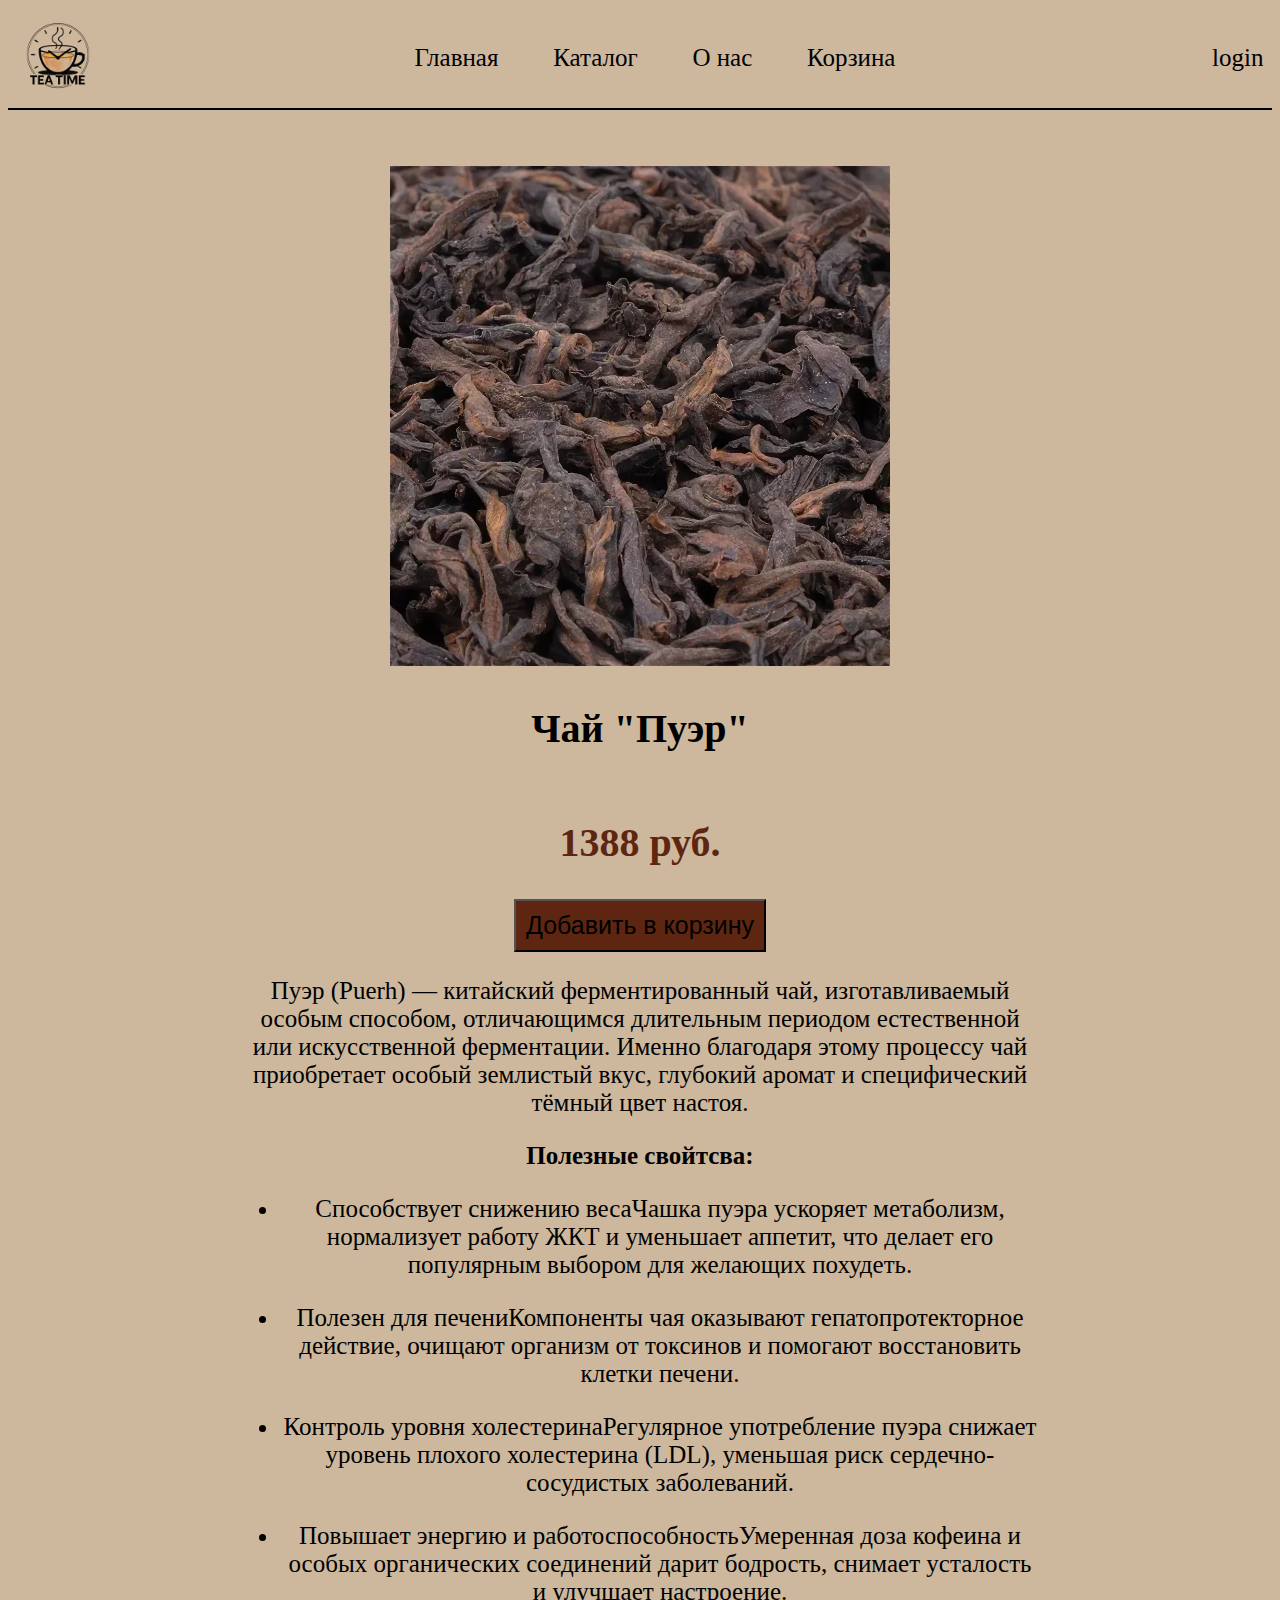
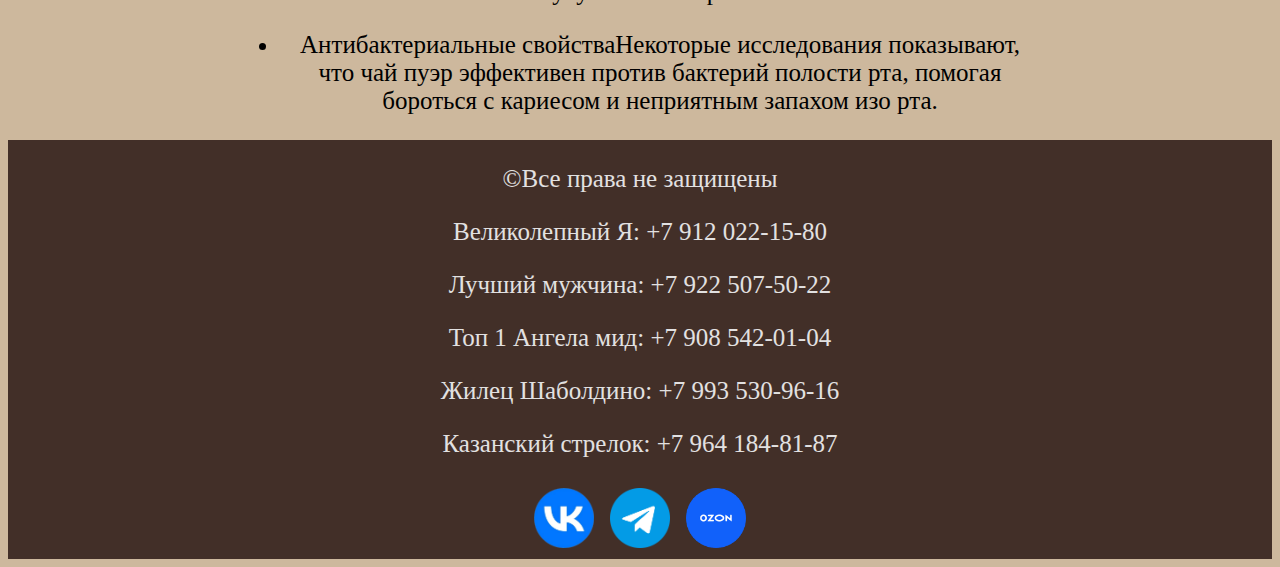
<file: tovari/Puer.html>
<!DOCTYPE html>
<html lang="ru">
<head>
    <meta charset="UTF-8">
    <meta name="viewport" content="width=device-width, initial-scale=1.0">
    <title>TEA-TIME</title>
    <link rel="stylesheet" href="../css/style.css">
</head>
<body>
    <header class="brdbot">
        <div>
            <a href="../glavnaia.html"><img class="logo " src="../img/logo.png" alt="logo"></a>
        </div>
        <nav class="naliv">
            <a href="../glavnaia.html"><p>Главная</p></a>
            <a href="../index.html"><p>Каталог</p></a>
            <a href="../Onas.html"><p>О нас</p></a>
            <a href="../korZina.html"><p>Корзина</p></a>
        </nav>
        <div class="log">
            <a href="#popup">login</a>
        </div>
    </header>

    <main>
        <div>
            <div id="popup" class="popup">
                <div class="popup-content">
                    <div class="popup-header">
                        <div class="popup-title"><p>Вход</p></div>
                        <a href="#" class="close-btn">&times;</a>
                    </div>
                    <div class="popup-body">
                        <form action="../prof.html">
                            <div class="form-group">
                                <label for="email">Почта:</label>
                                <input type="email" id="email" name="email" required>
                            </div>
                            <div class="form-group">
                                <label for="password">Пароль:</label>
                                <input type="password" id="password" name="password" required>
                            </div>
                            <button type="submit" class="submit-btn">Войти</button>
                        </form>
                        <form action="#popup2">
                            <button type="submit" class="submit-btn">Зарегистрироваться</button>
                        </form>
                        
                    </div>
                </div>
            </div>

            <div id="popup2" class="popup">
                <div class="popup-content">
                    <div class="popup-header">
                        <div class="popup-title"><p>Регистрация</p></div>
                        <a href="#" class="close-btn">&times;</a>
                    </div>
                    <div class="popup-body">
                        <form action="#popup">
                            <div class="form-group">
                                <label for="email_reg">Почта:</label>
                                <input type="email" id="email_reg" name="email" required>
                            </div>
                            <div class="form-group">
                                <label for="password_reg1">Пароль:</label>
                                <input type="password" id="password_reg1" name="password_reg1" required pattern=".{4,}">
                            </div>
                            <div class="form-group">
                                <label for="password_reg2">Подтвердите пароль:</label>
                                 <input type="password" id="password_reg2" name="password_reg2" required pattern=".{4,}">
                            </div>
                            <button type="submit" class="submit-btn">Зарегистрироваться</button>
                        </form>
                    </div>
                </div>
            </div>

        </div>
        <br><br>
        <div class="otdst otdrow">
            <div>
                <img class="tovprof" src="../img/Puer.webp" alt="">
            </div>

            <div class="pt">
                <div class="otdcol">
                    <h2 class="ch">Чай "Пуэр"</h2>
                    <h2 class="chen ch">1388 руб.</h2> 
                    <form action="">
                        <input class="otdbtn" type="button" value="Добавить в корзину">
                    </form>
                </div>
                
                
                <p>Пуэр (Puerh) — китайский ферментированный чай, изготавливаемый особым способом, отличающимся длительным периодом естественной или искусственной ферментации. Именно благодаря этому процессу чай приобретает особый землистый вкус, глубокий аромат и специфический тёмный цвет настоя.</p>

                <h3>Полезные свойтсва:</h3>
                <ul>
                    <li><p>Способствует снижению весаЧашка пуэра ускоряет метаболизм, нормализует работу ЖКТ и уменьшает аппетит, что делает его популярным выбором для желающих похудеть.</p></li>
                    <li><p>Полезен для печениКомпоненты чая оказывают гепатопротекторное действие, очищают организм от токсинов и помогают восстановить клетки печени.</p></li>
                    <li><p>Контроль уровня холестеринаРегулярное употребление пуэра снижает уровень плохого холестерина (LDL), уменьшая риск сердечно-сосудистых заболеваний.</p></li>
                    <li><p>Повышает энергию и работоспособностьУмеренная доза кофеина и особых органических соединений дарит бодрость, снимает усталость и улучшает настроение.</p></li>
                    <li><p>Антибактериальные свойстваНекоторые исследования показывают, что чай пуэр эффективен против бактерий полости рта, помогая бороться с кариесом и неприятным запахом изо рта.</p></li>
                </ul>  
            </div>
            

        </div>

    </main>

    <footer>

        <div>
            <p>&copyВсе права не защищены</p>
            <p>Великолепный Я: +7 912 022-15-80</p>
            <p>Лучший мужчина: +7 922 507-50-22</p>
            <p>Топ 1 Ангела мид: +7 908 542-01-04</p>
            <p>Жилец Шаболдино: +7 993 530-96-16</p>
            <p>Казанский стрелок: +7 964 184-81-87</p>

            <div>
                <a href="https://vk.com"><img class="slk" src="../img/Vk.png" alt="VK"></a>
                <a href="https://web.telegram.org"><img class="slk" src="../img/Tg.png" alt="TG"></a>
                <a href="https://www.ozon.ru"><img class="slk" src="../img/Ozon.png" alt="OZON"></a>
            </div>
        </div>

        <div class="footphone">
            <nav class="naliv2">
                <a href="../glavnaia.html"><p>Главная</p></a>
                <a href="../index.html"><p>Каталог</p></a>
                <a href="../Onas.html"><p>О нас</p></a>
                <a href="../korZina.html"><p>Корзина</p></a>
            </nav>
        </div>

    </footer>
</body>
</html>
</file>
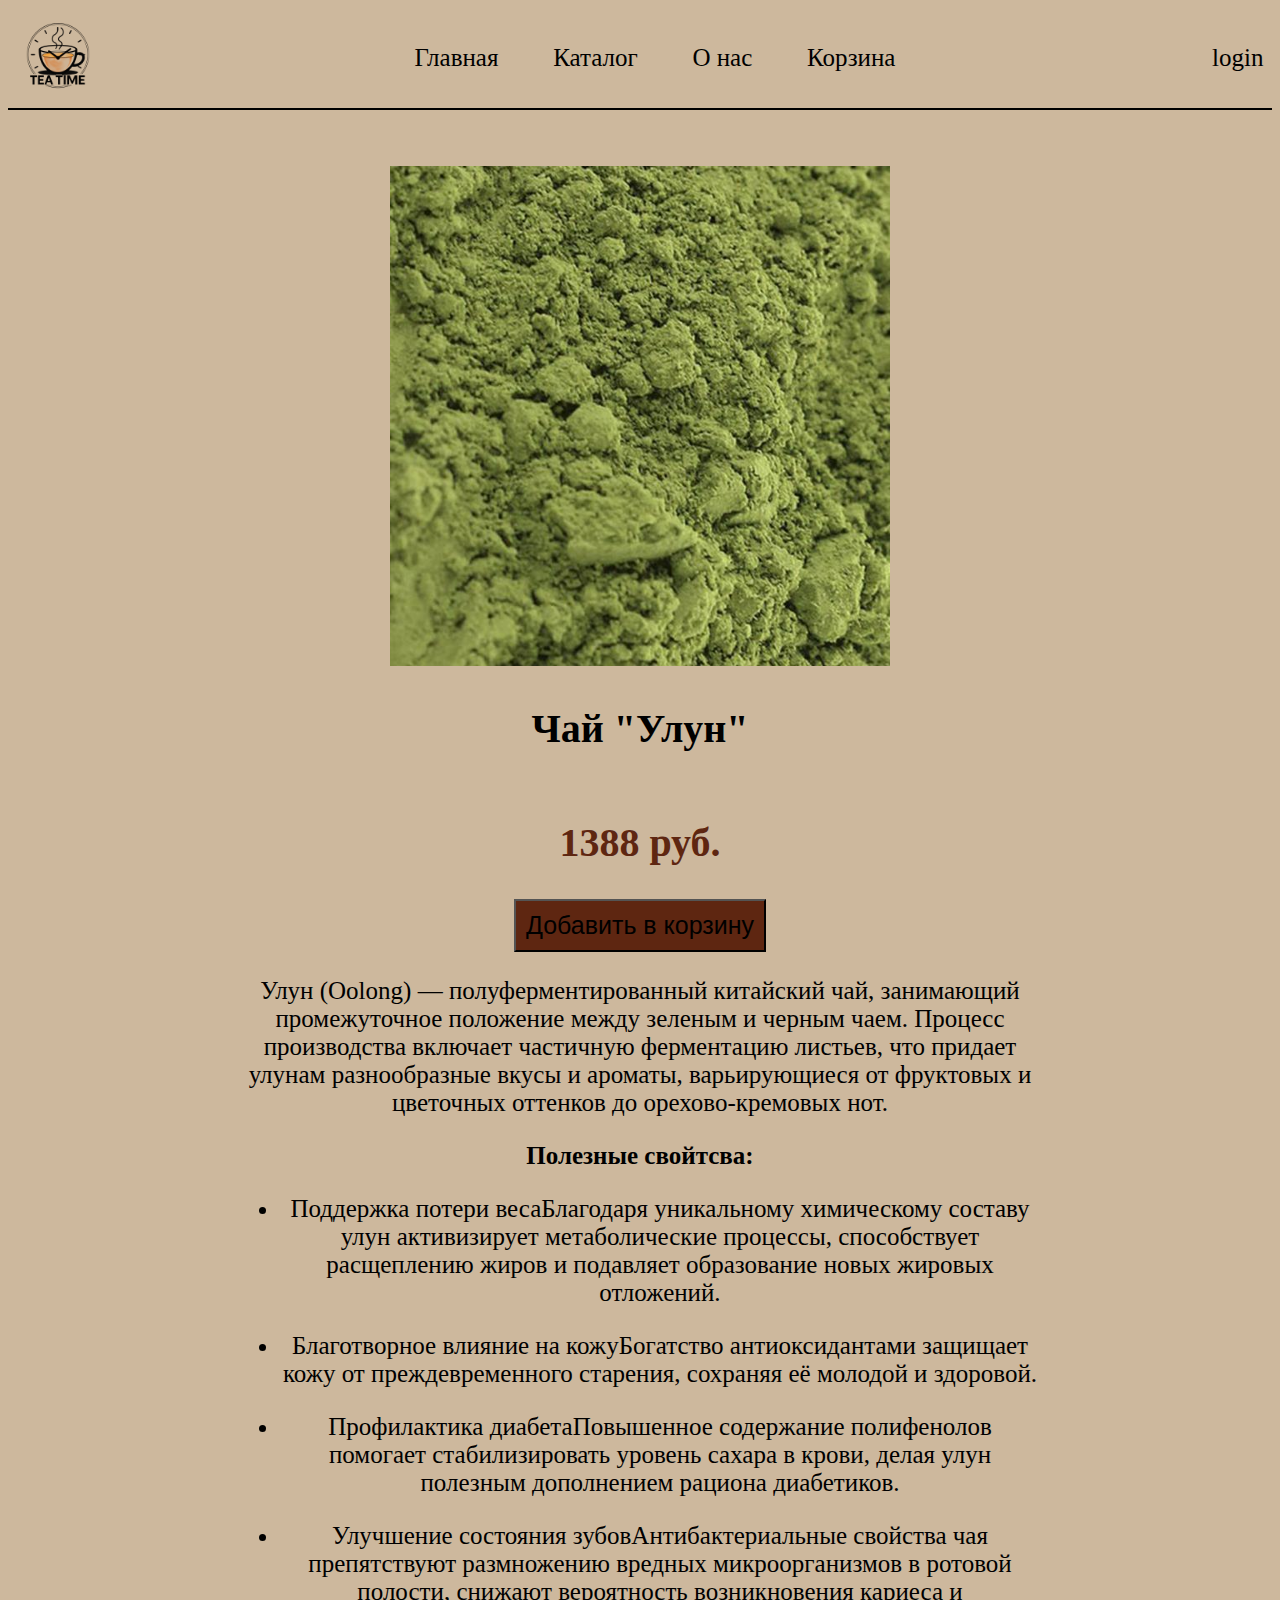
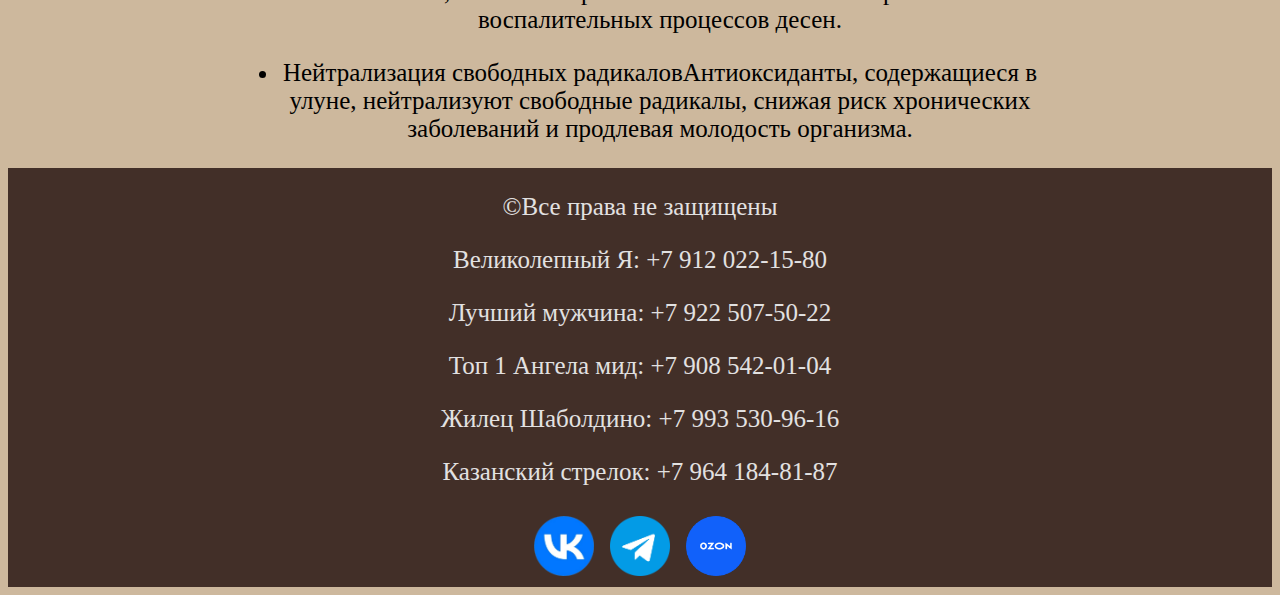
<file: tovari/Ylun.html>
<!DOCTYPE html>
<html lang="ru">
<head>
    <meta charset="UTF-8">
    <meta name="viewport" content="width=device-width, initial-scale=1.0">
    <title>TEA-TIME</title>
    <link rel="stylesheet" href="../css/style.css">
</head>
<body>
    <header class="brdbot">
        <div>
            <a href="../glavnaia.html"><img class="logo " src="../img/logo.png" alt="logo"></a>
        </div>
        <nav class="naliv">
            <a href="../glavnaia.html"><p>Главная</p></a>
            <a href="../index.html"><p>Каталог</p></a>
            <a href="../Onas.html"><p>О нас</p></a>
            <a href="../korZina.html"><p>Корзина</p></a>
        </nav>
        <div class="log">
            <a href="#popup">login</a>
        </div>
    </header>

    <main>
        <div>
            <div id="popup" class="popup">
                <div class="popup-content">
                    <div class="popup-header">
                        <div class="popup-title"><p>Вход</p></div>
                        <a href="#" class="close-btn">&times;</a>
                    </div>
                    <div class="popup-body">
                        <form action="../prof.html">
                            <div class="form-group">
                                <label for="email">Почта:</label>
                                <input type="email" id="email" name="email" required>
                            </div>
                            <div class="form-group">
                                <label for="password">Пароль:</label>
                                <input type="password" id="password" name="password" required>
                            </div>
                            <button type="submit" class="submit-btn">Войти</button>
                        </form>
                        <form action="#popup2">
                            <button type="submit" class="submit-btn">Зарегистрироваться</button>
                        </form>
                        
                    </div>
                </div>
            </div>

            <div id="popup2" class="popup">
                <div class="popup-content">
                    <div class="popup-header">
                        <div class="popup-title"><p>Регистрация</p></div>
                        <a href="#" class="close-btn">&times;</a>
                    </div>
                    <div class="popup-body">
                        <form action="#popup">
                            <div class="form-group">
                                <label for="email_reg">Почта:</label>
                                <input type="email" id="email_reg" name="email" required>
                            </div>
                            <div class="form-group">
                                <label for="password_reg1">Пароль:</label>
                                <input type="password" id="password_reg1" name="password_reg1" required pattern=".{4,}">
                            </div>
                            <div class="form-group">
                                <label for="password_reg2">Подтвердите пароль:</label>
                                 <input type="password" id="password_reg2" name="password_reg2" required pattern=".{4,}">
                            </div>
                            <button type="submit" class="submit-btn">Зарегистрироваться</button>
                        </form>
                    </div>
                </div>
            </div>

        </div>
        <br><br>
        <div class="otdst otdrow">
            <div>
                <img class="tovprof" src="../img/matcha.jpg" alt="">
            </div>

            <div class="pt">
                <div class="otdcol">
                    <h2 class="ch">Чай "Улун"</h2>
                    <h2 class="chen ch">1388 руб.</h2> 
                    <form action="">
                        <input class="otdbtn" type="button" value="Добавить в корзину">
                    </form>
                </div>
                
                
                <p>Улун (Oolong) — полуферментированный китайский чай, занимающий промежуточное положение между зеленым и черным чаем. Процесс производства включает частичную ферментацию листьев, что придает улунам разнообразные вкусы и ароматы, варьирующиеся от фруктовых и цветочных оттенков до орехово-кремовых нот.</p>

                <h3>Полезные свойтсва:</h3>
                <ul>
                    <li><p>Поддержка потери весаБлагодаря уникальному химическому составу улун активизирует метаболические процессы, способствует расщеплению жиров и подавляет образование новых жировых отложений.</p></li>
                    <li><p>Благотворное влияние на кожуБогатство антиоксидантами защищает кожу от преждевременного старения, сохраняя её молодой и здоровой.</p></li>
                    <li><p>Профилактика диабетаПовышенное содержание полифенолов помогает стабилизировать уровень сахара в крови, делая улун полезным дополнением рациона диабетиков.</p></li>
                    <li><p>Улучшение состояния зубовАнтибактериальные свойства чая препятствуют размножению вредных микроорганизмов в ротовой полости, снижают вероятность возникновения кариеса и воспалительных процессов десен.</p></li>
                    <li><p>Нейтрализация свободных радикаловАнтиоксиданты, содержащиеся в улуне, нейтрализуют свободные радикалы, снижая риск хронических заболеваний и продлевая молодость организма.</p></li>
                </ul>  
            </div>
            

        </div>

    </main>

    <footer>

        <div>
            <p>&copyВсе права не защищены</p>
            <p>Великолепный Я: +7 912 022-15-80</p>
            <p>Лучший мужчина: +7 922 507-50-22</p>
            <p>Топ 1 Ангела мид: +7 908 542-01-04</p>
            <p>Жилец Шаболдино: +7 993 530-96-16</p>
            <p>Казанский стрелок: +7 964 184-81-87</p>

            <div>
                <a href="https://vk.com"><img class="slk" src="../img/Vk.png" alt="VK"></a>
                <a href="https://web.telegram.org"><img class="slk" src="../img/Tg.png" alt="TG"></a>
                <a href="https://www.ozon.ru"><img class="slk" src="../img/Ozon.png" alt="OZON"></a>
            </div>
        </div>

        <div class="footphone">
            <nav class="naliv2">
                <a href="../glavnaia.html"><p>Главная</p></a>
                <a href="../index.html"><p>Каталог</p></a>
                <a href="../Onas.html"><p>О нас</p></a>
                <a href="../korZina.html"><p>Корзина</p></a>
            </nav>
        </div>

    </footer>
</body>
</html>
</file>
<file: css/style.css>
/* ALL_RT */


* {
    font-size: 25px;
}

main, header {
    width: 100%;
}
body {
    background-color: #CDB89D;
    display: grid;
    grid-template-rows: auto auto;  
    min-height: 1080px;
}

a {
    text-decoration: none;
    color: black;
}

.altback{
    background-color: #6A6F4C;
    color: whitesmoke;
    padding-top: 5px;
}

.zagal{
    font-size: 30px;
}

/* ALL_RT */


/* ШАПКА */

header {
    display: flex;
    flex-direction: row;
    align-items: center;
    max-height: 100px;
}

.logo {
    margin-left: 0;
    
    max-width: 100px;
    max-height: 100px;
}

.naliv{
    margin: 0 auto;
    width: 100%;
    display: flex;
    flex-direction: row;
    justify-content: center;
    gap: 5%;
}

.log {
    margin-right: 0;
    width: 50px;
    padding: 10px;
}

.brdbot{
    border-bottom: 2px solid black;
}

/* ШАПКА */


/* СТУПНИ */


footer{
    width: 100%;
    height: auto;
    background-color: #422F28;
    text-align: center;
    color: rgb(226, 225, 225);
}

.footphone {
    width: 100%;
    height: 60px;
    background-color: #422F28;
    position: fixed;
    bottom: 0;
    left: 0;
    right: 0;
    top: auto;
    display: none;
}

.naliv2{
    margin: 0 auto;
    width: 100%;
    display: flex;
    flex-direction: row;
    justify-content: center;
    gap: 5%;
}

.slk{
    margin: 5px;
    max-width: 60px;
}

.wh{
    color: whitesmoke;
}

/* СТУПНИ */


/* МЕДИА */

@media screen and (max-width: 420px) {

    .naliv {
        visibility: hidden;
    }

    .footphone {
        display: flex;
    }

    * {
    font-size: 20px;
    }

}

@media screen and (max-width: 1024px) {

    .naliv {
        visibility: hidden;
    }

    .footphone {
        display: flex;
    }

    * {
    font-size: 20px;
    }

}

/* МЕДИА */


/* ОКНО ЛОГИНА */

.popup {
    position: fixed;
    top: 0;
    left: 0;
    width: 100%;
    height: 100%;
    background-color: rgba(0, 0, 0, 0.5);
    display: flex;
    justify-content: center;
    align-items: center;
    opacity: 0;
    pointer-events: none; 
    transition: opacity 0.3s ease;
}

.popup:target {
    opacity: 1;
    pointer-events: auto;
}

.popup-content {
    width: 90%;
    max-width: 500px;
    background-color: #CDB89D;
    color: whitesmoke;
    border-radius: 8px;
    overflow: hidden;
}

.popup-header {
    padding: 16px;
    background-color: #927a64;
    display: flex;
    color: whitesmoke;
    justify-content: space-between;
    align-items: center;
}

.popup-title {
    margin: 0 auto;
    text-align: center;
    font-size: 18px;
    font-weight: bold;
}

.close-btn {
    color: whitesmoke;
    text-decoration: none;
    font-size: 20px;
    font-weight: bold;
}

.popup-body {
    margin: 24px;
}

.form-group {
    margin-bottom: 16px;
    width: 95%;
}

label {
    display: block;
    margin-bottom: 6px;
    color: black;
    font-weight: 500;
}

input[type="text"], input[type="email"], input[type="password"] {
    width: 100%;
    padding: 10px;
    border: 1px solid #ddd;
    border-radius: 4px;
    font-size: 14px;
}

.submit-btn {
    width: 100%;
    padding: 12px;
    background-color: #927a64;
    color: whitesmoke;
    border: none;
    border-radius: 4px;
    font-size: 16px;
    font-weight: bold;
    cursor: pointer;
    margin-top: 12px;
}

.submit-btn:hover {
    background-color: #776552;
}

/* ОКНО ЛОГИНА */


/* ГЛАВНАЯ */

.gl{
    width: 90%;
    hyphens: auto;
    margin: 0 auto;
    text-align: center;
}

.glcol{
    display: flex;
    flex-direction: column;
    
}

.glrow{
    display: flex;
    flex-direction: row;
    
}

.glrav{
    max-width: 49%;
    justify-content: center;
    align-items: center;
    margin: 0 auto;
}

.glnas{
    margin: 0 auto;
}

.glw{
    flex-wrap: wrap;
}

.kr{
    max-width: 200px;
    height: auto;
}

.glak{
    min-width: 300px;
    max-width: 800px;
}

.glopi{
    max-width: 650px;
}

.rasilka{
    max-width: 800px;
}

.glras{
    display: flex;
    flex-direction: column;
    justify-content: center;
    align-items: center;
}

.glpdp{
    min-width: 300px;
    max-width: 500px;
}

.glbtn{
    border-radius: 10px;
}

.gllogo{
    max-width: 500px;
    max-height: 500px;
}

#email_gl{
    min-width: 300px;
    max-width: 500px;
}

/* ГЛАВНАЯ */


/* КАТАЛОГ */

main{
    min-height: 700px;
}

.kacont{
    text-align: center;
}

.katal {
    width: 95%;
    height: auto;
    margin: 0 auto;
}

.kacol {
    display: flex;
    flex-direction: column;
    flex-wrap: wrap;
    justify-content: center;
    align-items: center;
    border: 1px solid #422F28;
}

.karow {
    display: flex;
    flex-direction: row;
    flex-wrap: wrap;
    justify-content: center;
    align-items: center;
    gap: 5%;
    border: 1px solid #422F28;
}

.katov {
    margin-top: 1%;
    margin-bottom: 1%;
    width: 33%;
    max-width: 300px;
    min-width: 300px;
    height: auto;
    border: 1px solid #422F28;
}

.kahyp {
    height: 95%;
    width: 95%;
    hyphens: auto;
}

.buy{
    margin: 5px;
    width: 99%;
    height: 40px;
    background-color: #5E2611;
    color: whitesmoke;
}

.katimg{
    max-width: 300px;
}
.chen{
    color: #5E2611;
}

/* КАТАЛОГ */


/* О НАС */

.on{
    margin: 0 auto;
    padding: 5px;
}

.kr_on{
    max-width: 70%;
    min-width: 200px;
}

.ontxt{
    text-align: center;
    justify-content: center;
    align-items: center;
}

/* О НАС */


/* КОРЗИНА */

.kolvo{
    width: auto;
    max-width: 55px;
}

.brd{
    padding: 30px;
    margin: 10px;
    justify-content: center;
    align-items: center;
    border: 2px solid black;
}

#zakaz input[type="text"], input[type="email"], input[name="address"]{
    max-width: 600px;
    width: 100%;
    margin-bottom: 20px;
}

.zakad {
    border-radius: 5px;
}

/* КОРЗИНА */

/* ПРОФИЛЬ */

.profpod{
    margin: 0 auto;
    padding-left: 20px;
    width: 90%;
    border: 1px solid black;
}

.kondan{
    max-width: 600px;
    margin: 0 auto;
    padding: 50px;
}

.marat{
    min-width: 300px;
    border: 2px solid black;
    border-radius: 100%;
}

/* ПРОФИЛЬ */

/* ОТДЕЛЬНЫЕ СТРАНИЦЫ */

.otdst{
    margin: 0 auto;
    max-width: 90%;
    text-align: center;
}

.otdcol{
    display: flex;
    flex-direction: column;
    text-align: center;
    justify-content: center;
    align-items: center;
}

.tovprof{
    max-width: 500px;
}   

.otdbtn{
    display: flex;
    flex-direction: row;
    align-items: center;
    padding: 10px;
    background-color: #5E2611;
}

.otdrow{
    display: flex;
    flex-direction: row;
    text-align: center;
    justify-content: center;
    align-items: center;
    flex-wrap: wrap;
}

.pt{
    max-width: 800px;
}

.ch{
    font-size: 40px;
}

/* ОТДЕЛЬНЫЕ СТРАНИЦЫ */
</file>
